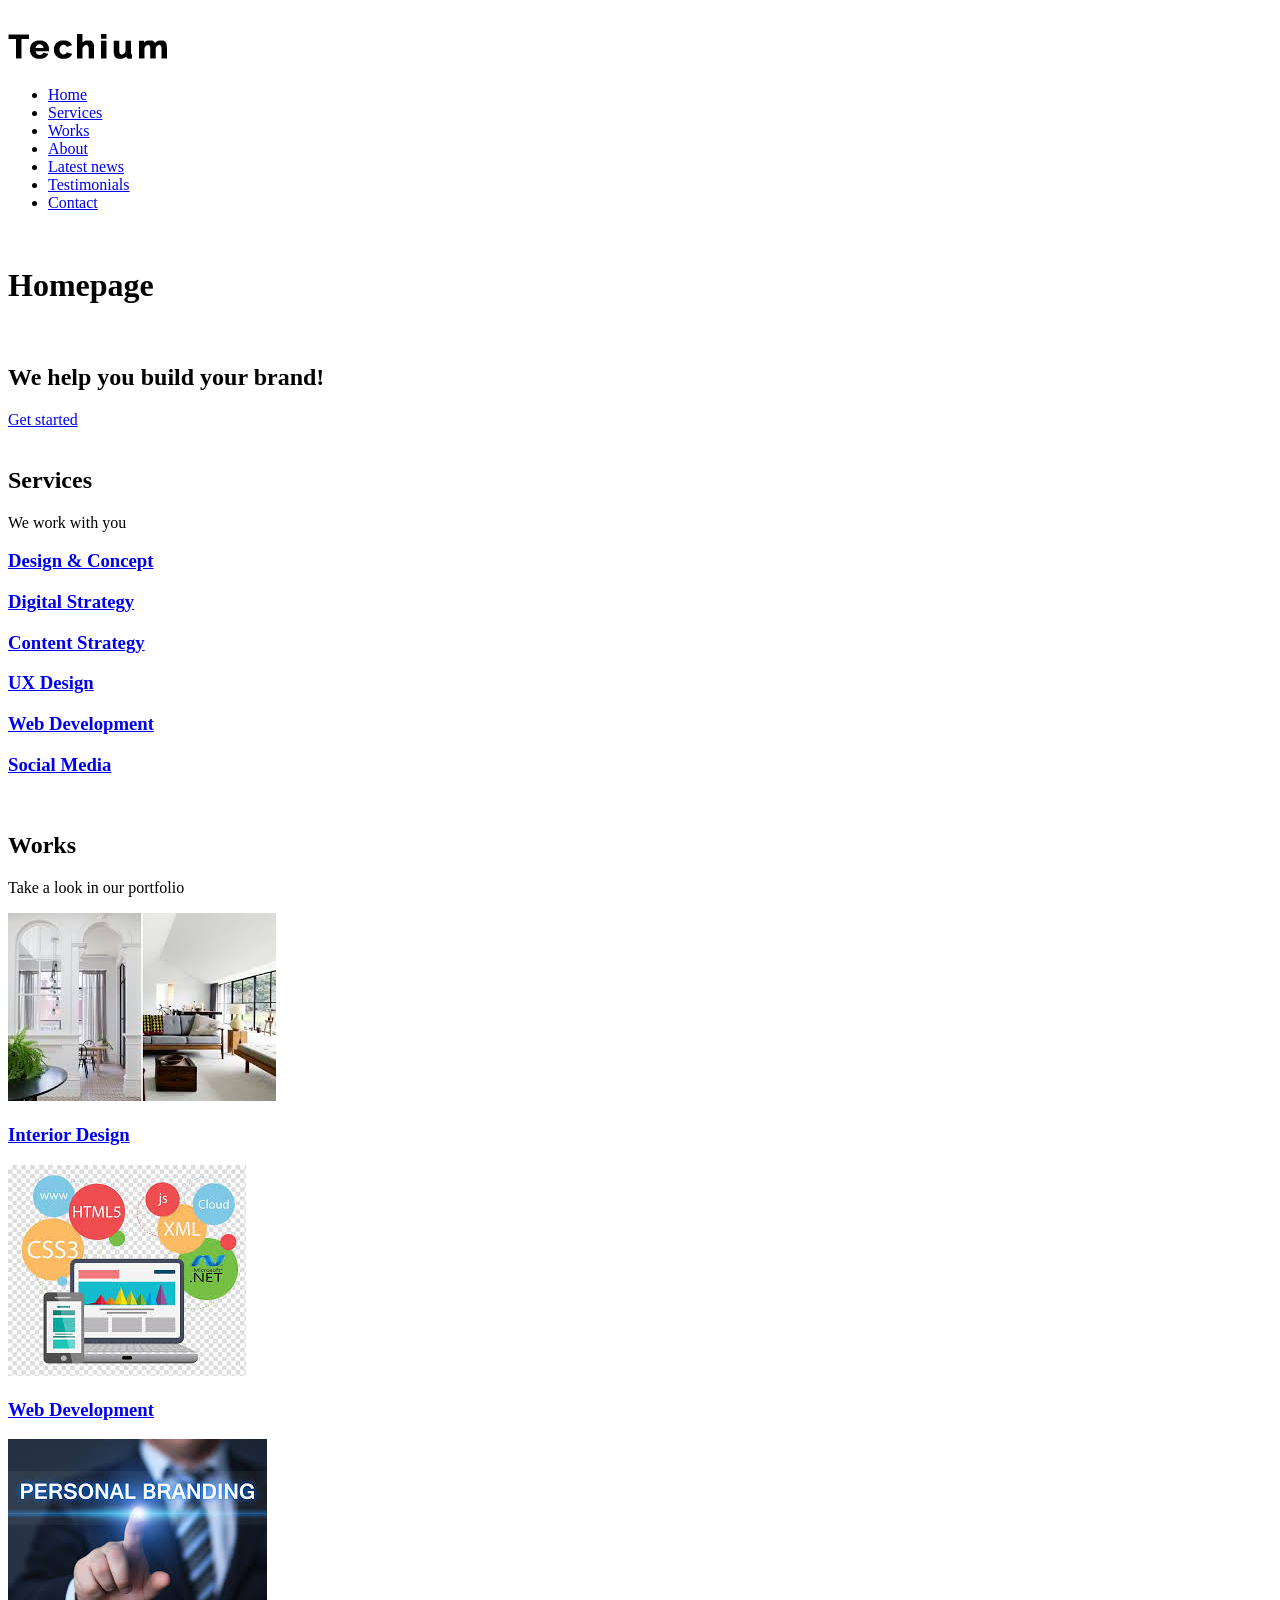
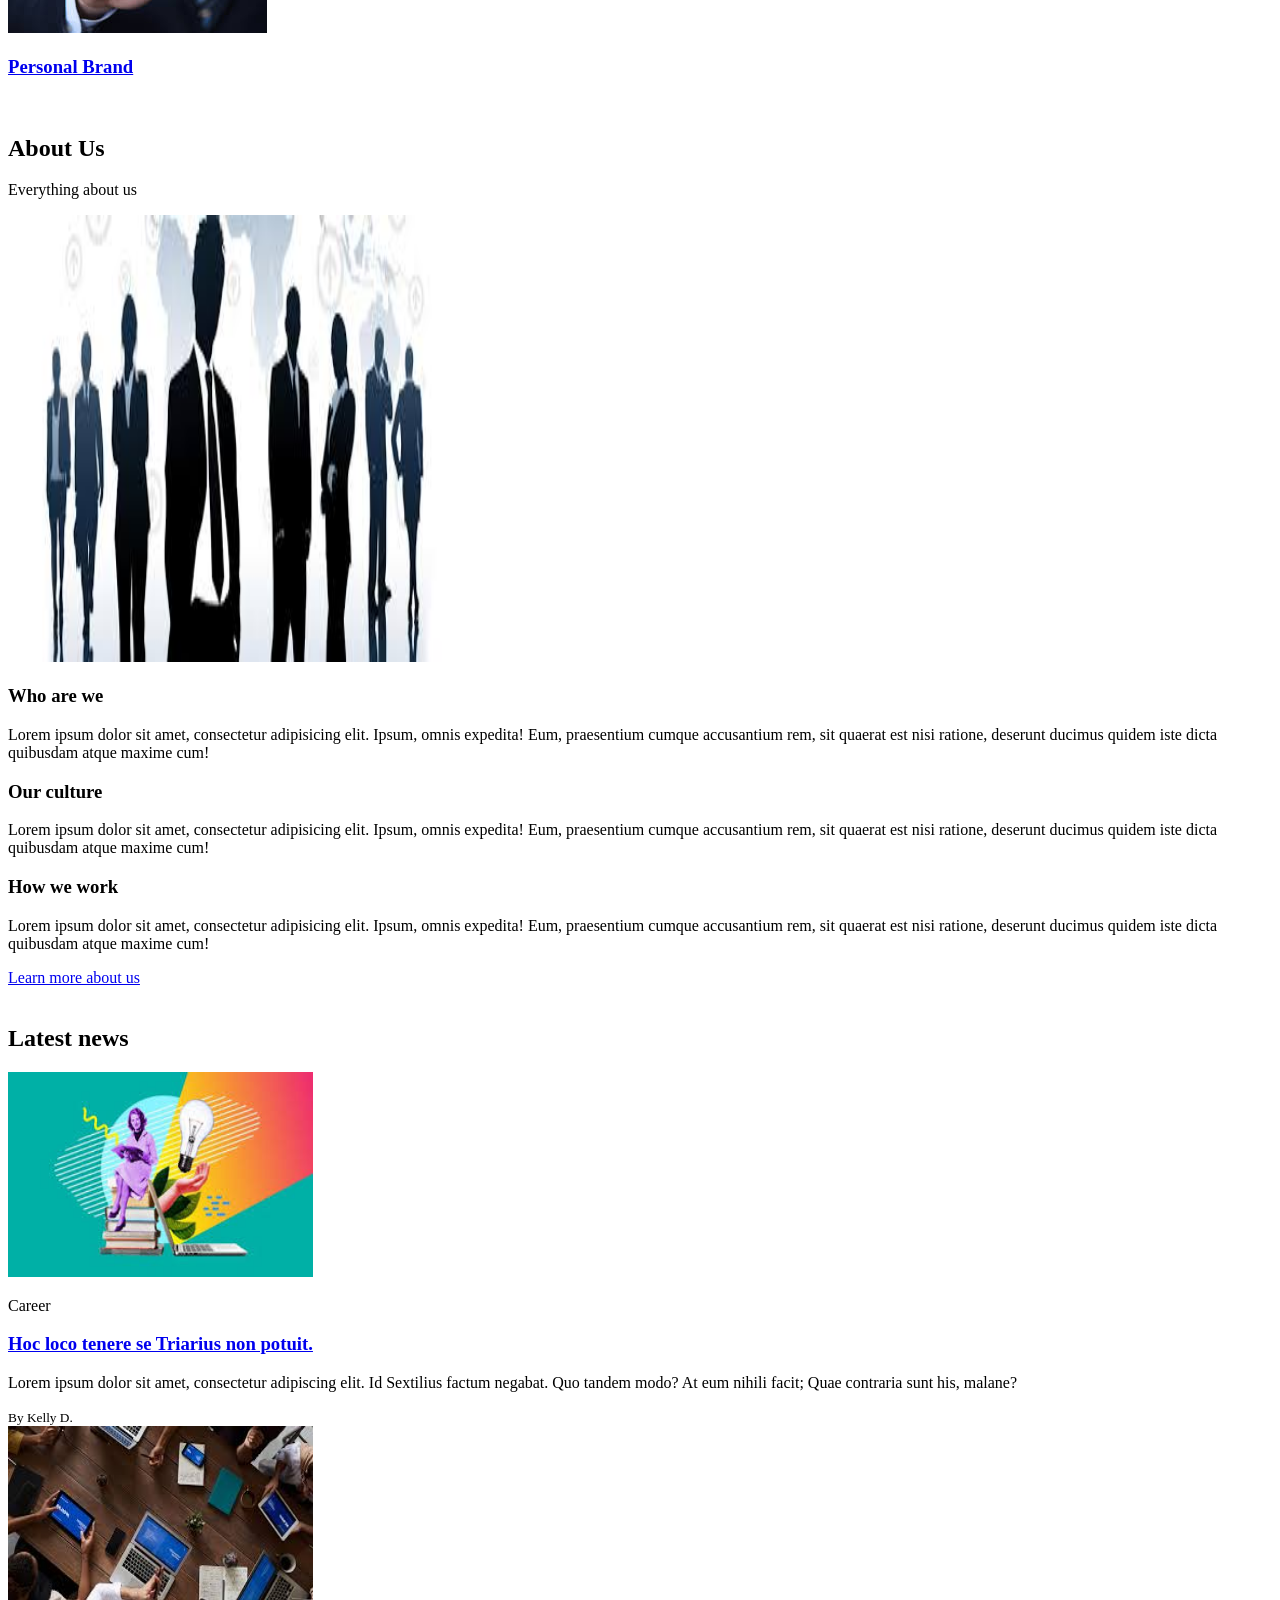
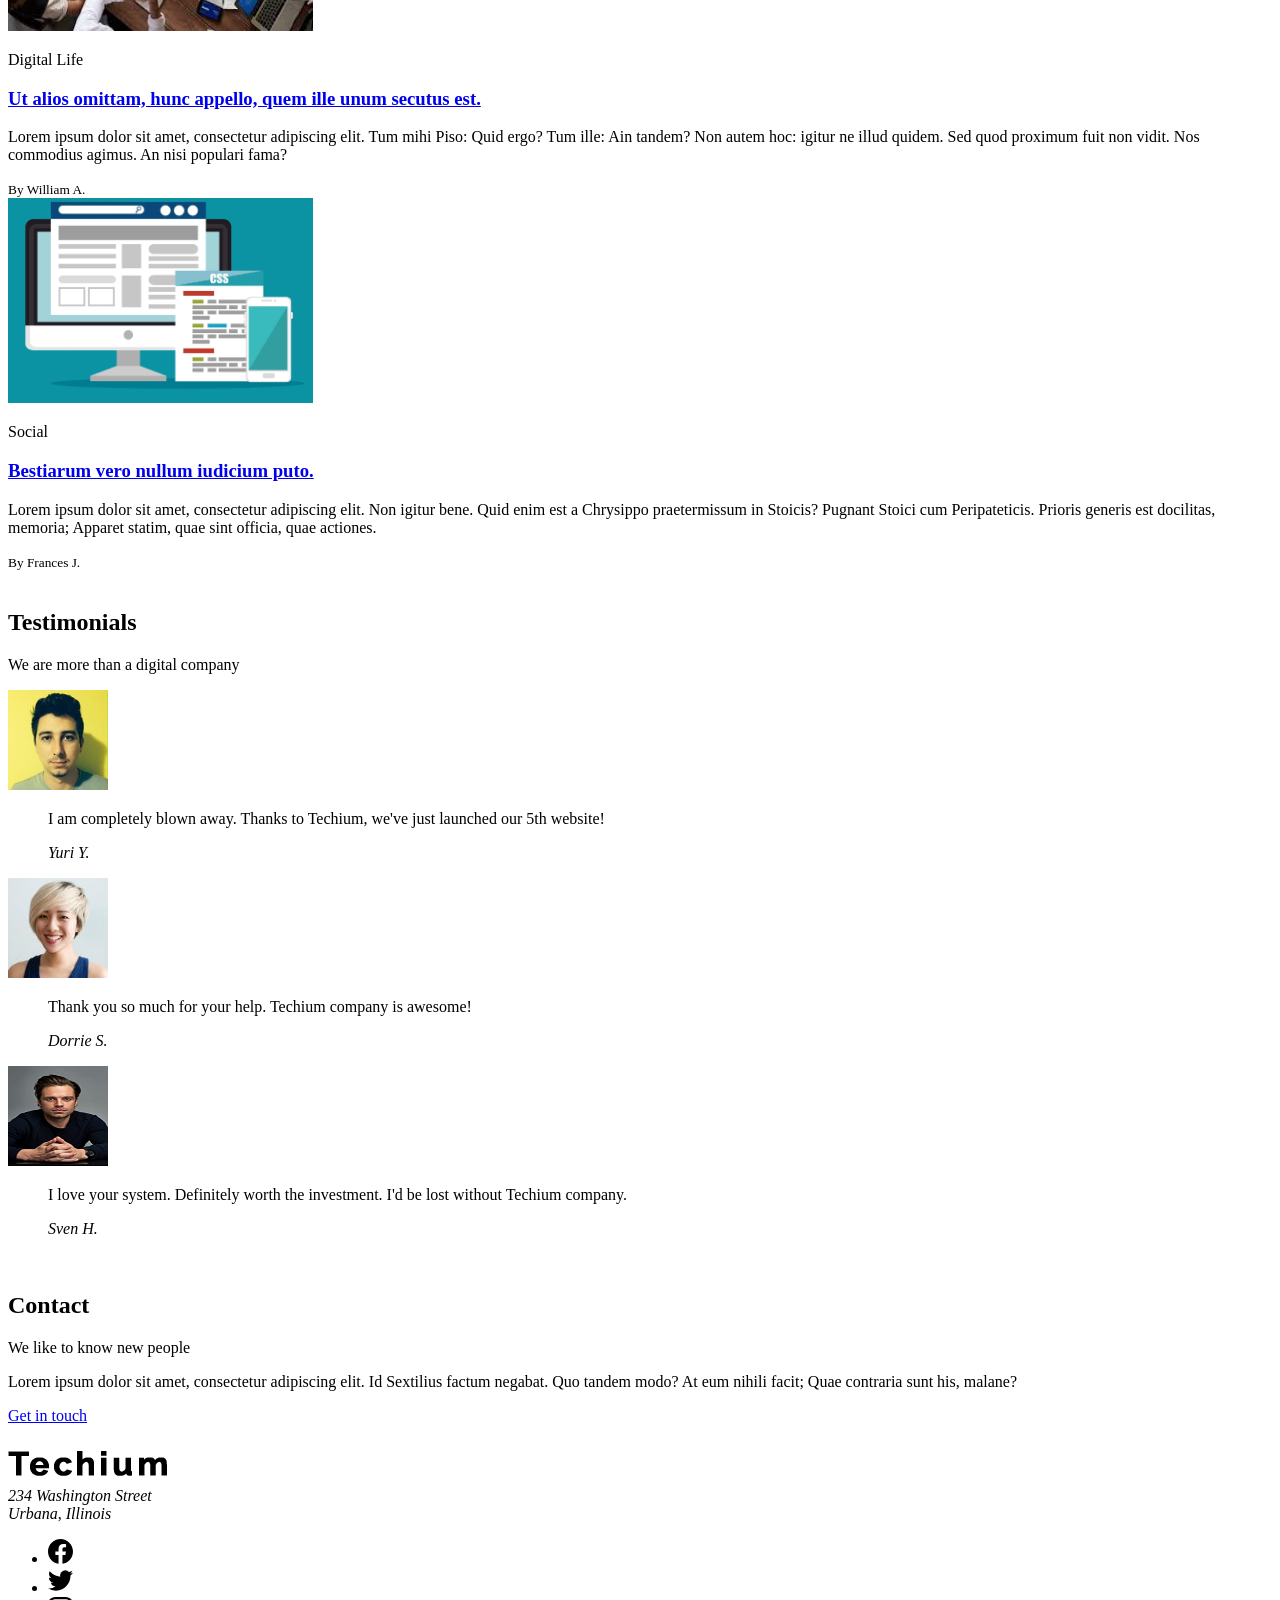
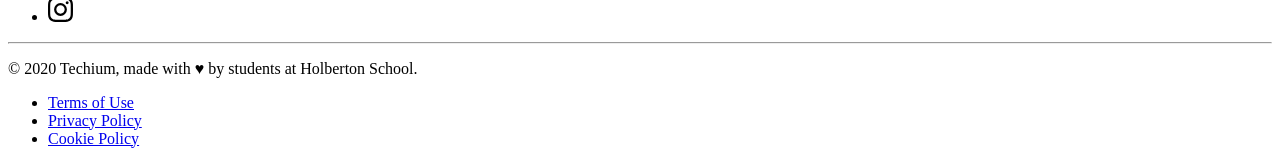
<file: 0x00-html_advanced/index.html>
<!DOCTYPE html>
<html lang="en" dir="ltr">
<head>
<meta charset="utf-8">
<meta name="viewport" content="width=device-width, initial-scale=1.0, viewport-fit=cover">
<title>Homepage - Techium</title>
<meta name="description" content="Techium is a digital agency">
<link rel="icon" type="image/x-icon" href="./favicon.ico">
<link rel="icon" type="image/png" href="./favicon.png">
</head>
<body>
<br>
<!-- Header -->
<header>
<div>
  <div>
    <a href="/"><img src="logo-black.png" alt="Techium logo" width="160" height="40"> </a>
  </div>
  <nav>
    <ul>
      <li><a href="/">Home</a></li>
      <li><a href="#services">Services</a></li>
      <li><a href="#works">Works</a></li>
      <li><a href="#about">About</a></li>
      <li><a href="#latest_news">Latest news</a></li>
      <li><a href="#testimonials">Testimonials</a></li>
      <li><a href="#contact">Contact</a></li>
    </ul>
  </nav>
</div>
</header>
<br>
<!-- Main -->
<main>
<h1>Homepage</h1>
<br>
<!-- Hero section -->
<section>
  <h2>We help you build your brand!</h2>
  <a href="#">Get started</a>
</section>
<br>
<!-- Services section -->
<section>
  <div>
    <header>
      <h2>Services</h2>
      <p>We work with you</p>
    </header>
    <div>
      <h3><a href="#">Design & Concept</a></h3>
      <h3><a href="#">Digital Strategy</a></h3>
      <h3><a href="#">Content Strategy</a></h3>
      <h3><a href="#">UX Design</a></h3>
      <h3><a href="#">Web Development</a></h3>
      <h3><a href="#">Social Media</a></h3>
    </div>
  </div>
</section>
<br>
<!-- Works section -->
<section>
  <div>
    <header>
      <h2>Works</h2>
      <p>Take a look in our portfolio</p>
    </header>
    <div>
      <article>
        <div>
          <img src="./images/pic-work-01.jpg" alt="">
        </div>
        <h3><a href="#">Interior Design</a></h3></article>
        <article>
          <div>
            <img src="./images/pic-work-02.jpg" alt="">
          </div>
          <h3><a href="#">Web Development</a></h3></article>
          <article>
            <div>
              <img src="./images/pic-work-03.jpg" alt="">
            </div>
            <h3><a href="#">Personal Brand</a></h3></article>
          </div>
        </div>
      </section>
      <br>
      <!-- About Us section -->
      <section>
        <div>
          <header>
            <h2>About Us</h2>
            <p>Everything about us</p>
          </header>
          <div>
            <img src="./images/pic-about-us.jpg" alt="" width="460" height="447">
            <h3>Who are we</h3>
            <p>Lorem ipsum dolor sit amet, consectetur adipisicing elit. Ipsum, omnis expedita! Eum, praesentium cumque accusantium rem, sit quaerat est nisi ratione, deserunt ducimus quidem iste dicta quibusdam atque maxime cum!</p>
            <h3>Our culture</h3>
            <p>Lorem ipsum dolor sit amet, consectetur adipisicing elit. Ipsum, omnis expedita! Eum, praesentium cumque accusantium rem, sit quaerat est nisi ratione, deserunt ducimus quidem iste dicta quibusdam atque maxime cum!</p>
            <h3>How we work</h3>
            <p>Lorem ipsum dolor sit amet, consectetur adipisicing elit. Ipsum, omnis expedita! Eum, praesentium cumque accusantium rem, sit quaerat est nisi ratione, deserunt ducimus quidem iste dicta quibusdam atque maxime cum!</p>
          </div>
          <a href="./about.html">Learn more about us</a>
        </div>
      </section>
      <br>
      <!-- Latest news section -->
      <section>
        <div>
          <header>
            <h2>Latest news</h2>
          </header>
          <div>
            <article>
              <div>
                <img src="./images/pic-blog-01.jpg" alt="" width="305" height="205">
              </div>
              <p>Career</p>
              <h3><a href="#">Hoc loco tenere se Triarius non potuit.</a></h3>
              <p>Lorem ipsum dolor sit amet, consectetur adipiscing elit. Id Sextilius factum negabat. Quo tandem modo? At eum nihili facit; Quae contraria sunt his, malane?</p>
              <small>By Kelly D.</small>
            </article>
            <article>
              <div>
                <img src="./images/pic-blog-02.jpg" alt="" width="305" height="205">
              </div>
              <p>Digital Life</p>
              <h3><a href="#">Ut alios omittam, hunc appello, quem ille unum secutus est.</a></h3>
              <p>Lorem ipsum dolor sit amet, consectetur adipiscing elit. Tum mihi Piso: Quid ergo? Tum ille: Ain tandem? Non autem hoc: igitur ne illud quidem. Sed quod proximum fuit non vidit. Nos commodius agimus. An nisi populari fama?</p>
              <small>By William A.</small>
            </article>
            <article>
              <div>
                <img src="./images/pic-blog-03.jpg" alt="" width="305" height="205">
              </div>
              <p>Social</p>
              <h3><a href="#">Bestiarum vero nullum iudicium puto.</a></h3>
              <p>Lorem ipsum dolor sit amet, consectetur adipiscing elit. Non igitur bene. Quid enim est a Chrysippo praetermissum in Stoicis? Pugnant Stoici cum Peripateticis. Prioris generis est docilitas, memoria; Apparet statim, quae sint officia, quae actiones.</p>
              <small>By Frances J.</small>
            </article>
          </div>
        </div>
      </section>
      <br>
      <!-- Testimonials section -->
      <section>
        <div>
          <header>
            <h2>Testimonials</h2>
            <p>We are more than a digital company</p>
          </header>
          <div>
            <article>
              <img src="./images/pic-person-01.jpg" alt="Yuri Y. avatar" width="100px" height="100px">
              <blockquote>
                <p>I am completely blown away. Thanks to Techium, we've just launched our 5th website!</p>
                <cite>Yuri Y.</cite>
              </blockquote>
            </article>
            <article>
              <img src="./images/pic-person-02.jpg" alt="Dorrie S. avatar" width="100px" height="100px">
              <blockquote>
                <p>Thank you so much for your help. Techium company is awesome!</p>
                <cite>Dorrie S.</cite>
              </blockquote>
            </article>
            <article>
              <img src="./images/pic-person-03.jpg" alt="Sven H. avatar" width="100px" height="100px">
              <blockquote>
                <p>I love your system. Definitely worth the investment. I'd be lost without Techium company.</p>
                <cite>Sven H.</cite>
              </blockquote>
            </article>
          </div>
        </div>
      </section>
      <br>
      <!-- Contact section -->
      <section>
        <div>
          <header>
            <h2>Contact</h2>
            <p>We like to know new people</p>
          </header>
          <div>
            <p>Lorem ipsum dolor sit amet, consectetur adipiscing elit. Id Sextilius factum negabat. Quo tandem modo? At eum nihili facit; Quae contraria sunt his, malane?</p>
          </div>
          <a href="contact.html">Get in touch</a>
        </div>
      </section>
    </main>
  <br>
  <!--Footer-->
  <footer>
    <img src="logo-black.png" alt="Techium logo" width="160" height="40">
    <address>
      234 Washington Street <br>
      Urbana, Illinois
    </address>
    <div>
      <ul>
        <li><a href="https://www.facebook.com/HolbertonSchool/">
          <svg viewbox="0 0 24 24" xmlns="http://www.w3.org/2000/svg" width="25" height="25">
            <title>Facebook icon</title>
            <path d="M23.998 12c0-6.628-5.372-12-11.999-12C5.372 0 0 5.372 0 12c0 5.988 4.388 10.952 10.124 11.852v-8.384H7.078v-3.469h3.046V9.356c0-3.008 1.792-4.669 4.532-4.669 1.313 0 2.686.234 2.686.234v2.953H15.83c-1.49 0-1.955.925-1.955 1.874V12h3.328l-.532 3.469h-2.796v8.384c5.736-.9 10.124-5.864 10.124-11.853z"/>
          </svg>
        </a></li>
        <li><a href="https://twitter.com/holbertonschool">
          <svg viewbox="0 0 24 24" xmlns="http://www.w3.org/2000/svg" width="25" height="25">
            <title>Twitter icon</title>
            <path d="M23.954 4.569a10 10 0 0 1-2.825.775 4.958 4.958 0 0 0 2.163-2.723c-.951.555-2.005.959-3.127 1.184a4.92 4.92 0 0 0-8.384 4.482C7.691 8.094 4.066 6.13 1.64 3.161a4.822 4.822 0 0 0-.666 2.475c0 1.71.87 3.213 2.188 4.096a4.904 4.904 0 0 1-2.228-.616v.061a4.923 4.923 0 0 0 3.946 4.827 4.996 4.996 0 0 1-2.212.085 4.937 4.937 0 0 0 4.604 3.417 9.868 9.868 0 0 1-6.102 2.105c-.39 0-.779-.023-1.17-.067a13.995 13.995 0 0 0 7.557 2.209c9.054 0 13.999-7.496 13.999-13.986 0-.209 0-.42-.015-.63a9.936 9.936 0 0 0 2.46-2.548l-.047-.02z"/>
          </svg>
        </a></li>
        <li><a href="https://www.instagram.com/holbertonschool/">
          <svg viewbox="0 0 24 24" xmlns="http://www.w3.org/2000/svg" width="25" height="25">
            <title>Instagram icon</title>
            <path d="M12 0C8.74 0 8.333.015 7.053.072 5.775.132 4.905.333 4.14.63c-.789.306-1.459.717-2.126 1.384S.935 3.35.63 4.14C.333 4.905.131 5.775.072 7.053.012 8.333 0 8.74 0 12s.015 3.667.072 4.947c.06 1.277.261 2.148.558 2.913a5.885 5.885 0 0 0 1.384 2.126A5.868 5.868 0 0 0 4.14 23.37c.766.296 1.636.499 2.913.558C8.333 23.988 8.74 24 12 24s3.667-.015 4.947-.072c1.277-.06 2.148-.262 2.913-.558a5.898 5.898 0 0 0 2.126-1.384 5.86 5.86 0 0 0 1.384-2.126c.296-.765.499-1.636.558-2.913.06-1.28.072-1.687.072-4.947s-.015-3.667-.072-4.947c-.06-1.277-.262-2.149-.558-2.913a5.89 5.89 0 0 0-1.384-2.126A5.847 5.847 0 0 0 19.86.63c-.765-.297-1.636-.499-2.913-.558C15.667.012 15.26 0 12 0zm0 2.16c3.203 0 3.585.016 4.85.071 1.17.055 1.805.249 2.227.415.562.217.96.477 1.382.896.419.42.679.819.896 1.381.164.422.36 1.057.413 2.227.057 1.266.07 1.646.07 4.85s-.015 3.585-.074 4.85c-.061 1.17-.256 1.805-.421 2.227a3.81 3.81 0 0 1-.899 1.382 3.744 3.744 0 0 1-1.38.896c-.42.164-1.065.36-2.235.413-1.274.057-1.649.07-4.859.07-3.211 0-3.586-.015-4.859-.074-1.171-.061-1.816-.256-2.236-.421a3.716 3.716 0 0 1-1.379-.899 3.644 3.644 0 0 1-.9-1.38c-.165-.42-.359-1.065-.42-2.235-.045-1.26-.061-1.649-.061-4.844 0-3.196.016-3.586.061-4.861.061-1.17.255-1.814.42-2.234.21-.57.479-.96.9-1.381.419-.419.81-.689 1.379-.898.42-.166 1.051-.361 2.221-.421 1.275-.045 1.65-.06 4.859-.06l.045.03zm0 3.678a6.162 6.162 0 1 0 0 12.324 6.162 6.162 0 1 0 0-12.324zM12 16c-2.21 0-4-1.79-4-4s1.79-4 4-4 4 1.79 4 4-1.79 4-4 4zm7.846-10.405a1.441 1.441 0 0 1-2.88 0 1.44 1.44 0 0 1 2.88 0z"/>
          </svg>
        </a></li>
      </ul>
    </div>
    <hr>
    <p>© 2020 Techium, made with ♥ by students at Holberton School.</p>
    <div>
      <ul>
        <li> <a href="#">Terms of Use</a> </li>
        <li> <a href="#">Privacy Policy</a> </li>
        <li> <a href="#">Cookie Policy</a> </li>
      </ul>
    </div>
  </footer>
</body>
</html>
</file>
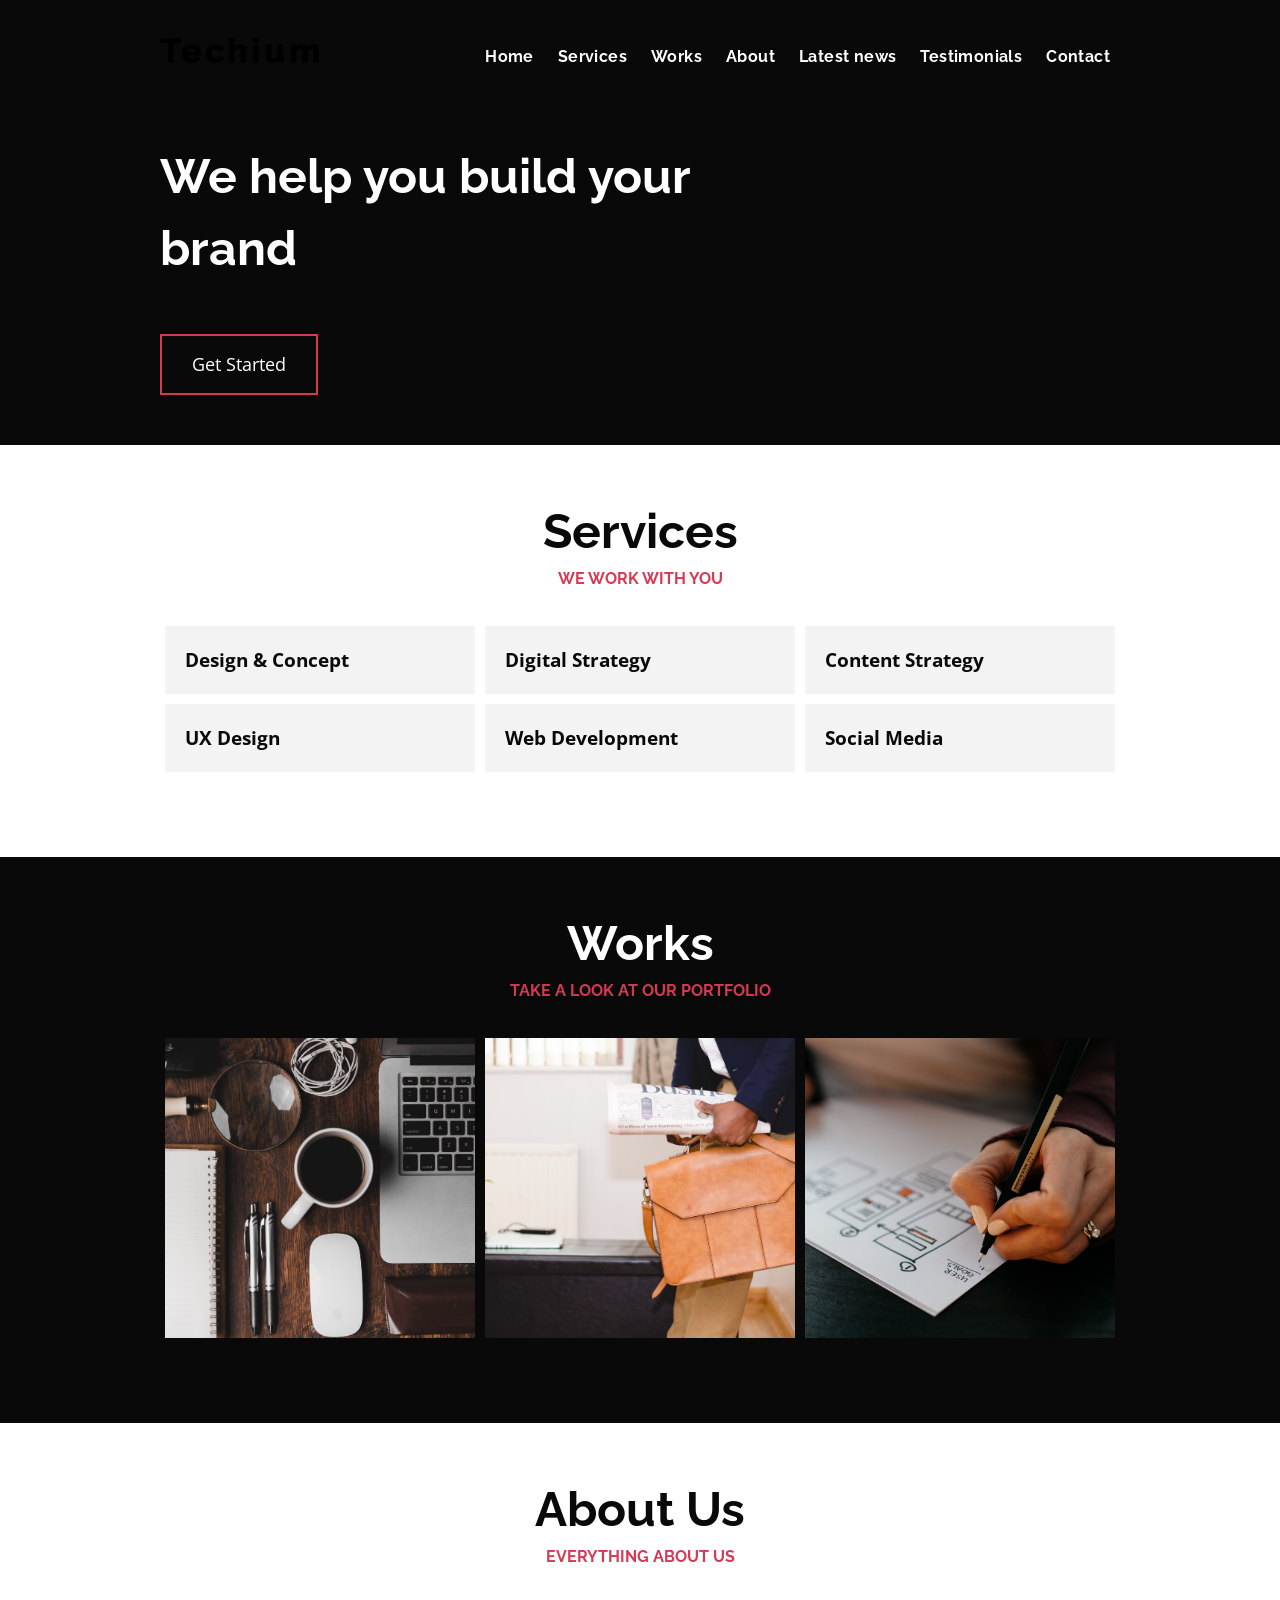
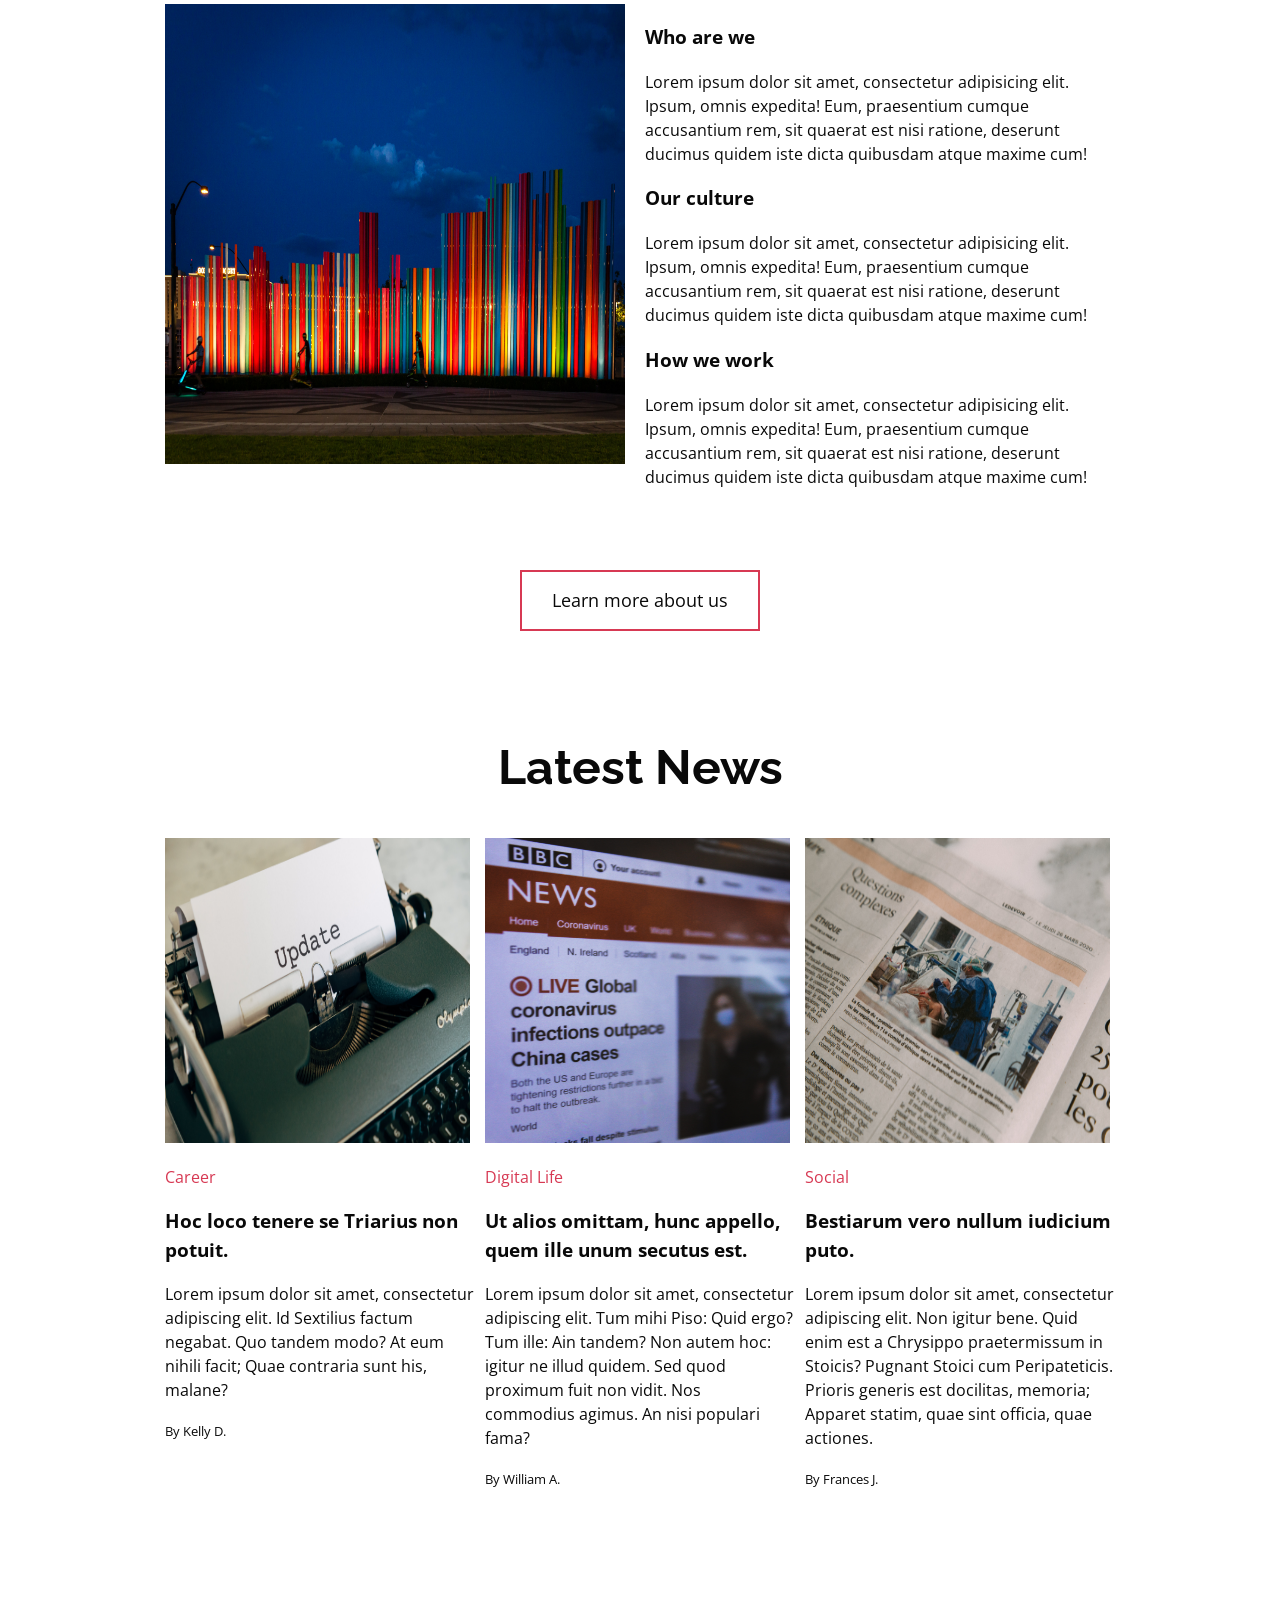
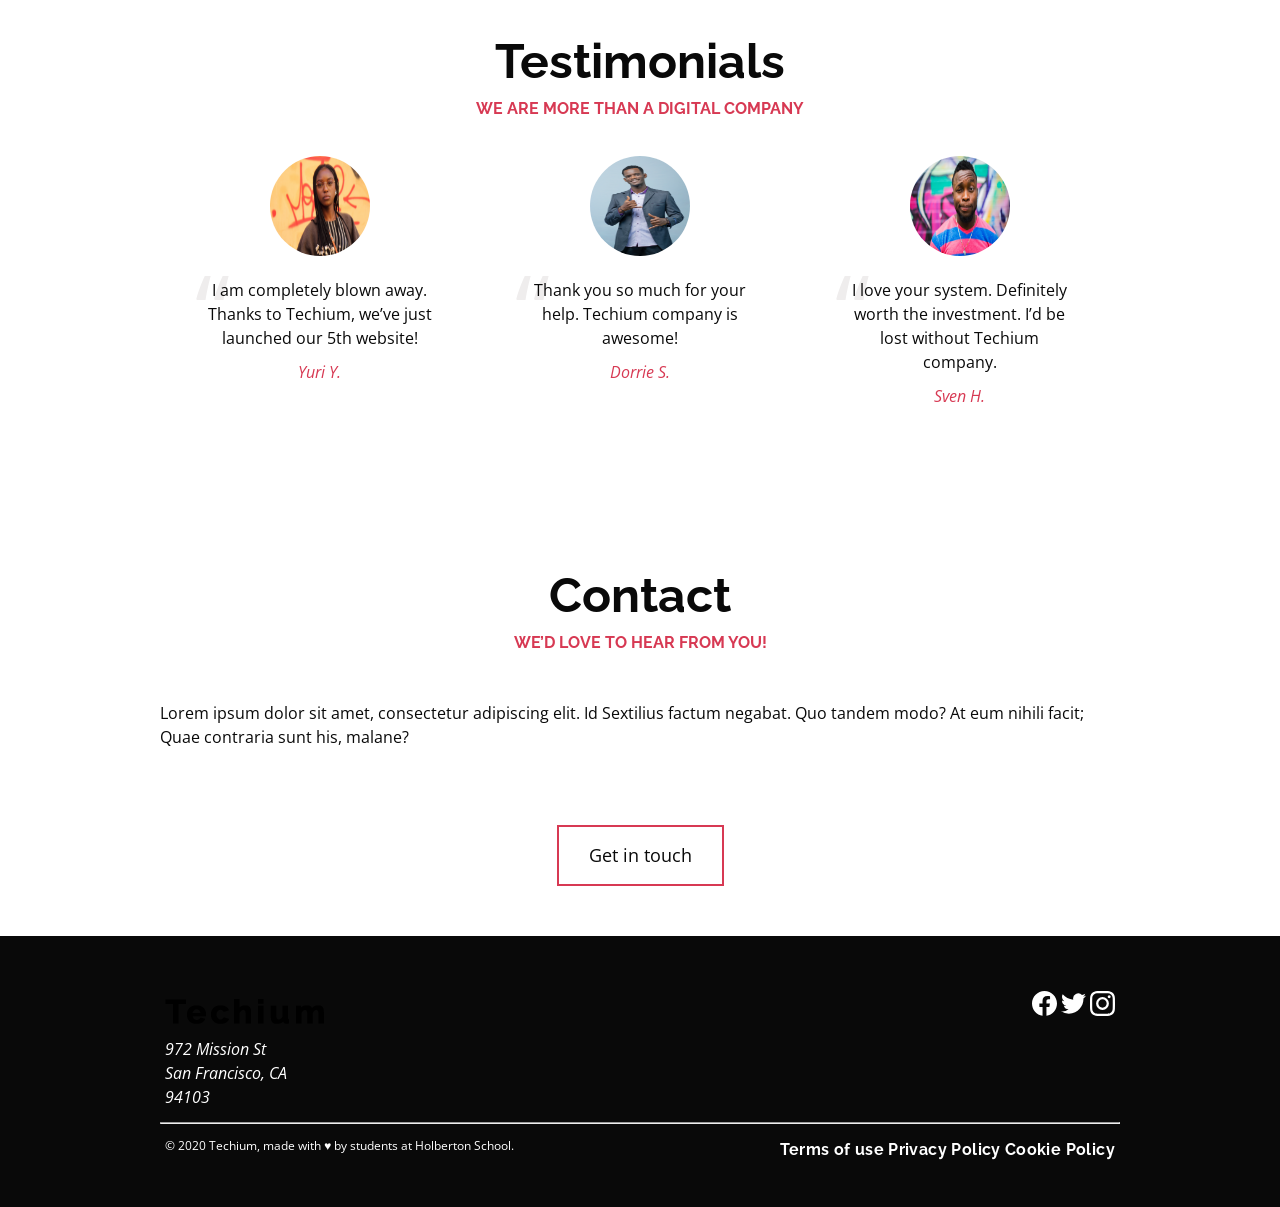
<file: 0x02-CSS_advanced/index.html>
<!DOCTYPE html>
<html lang="en" dir="ltr">
  <head>
    <meta charset="utf-8">
    <meta name="viewport" content="width=device-width, initial-scale=1, viewport-fit=cover">
    <title>Homepage - Techium</title>
    <meta name="description" content="Description of the page less than 150 characters">
    <link rel="icon" type="image/png" href="images/favicon.jpg">
    <link href="https://fonts.googleapis.com/css?family=Open+Sans:400,700|Raleway:700&display=swap" rel="stylesheet">
    <link rel='stylesheet' href='./styles/32-style.css'>
  </head>
  <body>
    <!– Header –>
    <header class="header" data-section-theme="dark">
      <div class="container">
        <div class="header-logo">
          <a href="#">
            <img src="images/logo-white.png" alt="Techium logo" width="160" height="40">
          </a>
        </div>
        <nav class="navbar-menu">
          <ul class="nav">
            <li class="nav-item">
              <a href="#" class="nav-link">Home</a>
            </li>
            <li class="nav-item">
              <a href="#services" class="nav-link">Services</a>
            </li>
            <li class="nav-item">
              <a href="#works" class="nav-link">Works</a>
            </li>
            <li class="nav-item">
              <a href="#about" class="nav-link">About</a>
            </li>
            <li class="nav-item">
              <a href="#latest_news" class="nav-link">Latest news</a>
            </li>
            <li class="nav-item">
              <a href="#testimonials" class="nav-link">Testimonials</a>
            </li>
            <li class="nav-item">
              <a href="#contact" class="nav-link">Contact</a>
            </li>
          </ul>
        </nav>
      </div>
    </header>
    <!– Main –>
    <main>
      <h1 class="visually-hidden">Homepage</h1>
      <!– Hero section –>
      <section class="section-hero" data-section-theme="dark">
        <div class="container">
          <div class="section-body">
            <section class="section-inner">
              <h2 class="section-title">We help you build your brand</h2>
              <a href="#" class="button">Get Started</a>
            </section>
          </div>
        </div>
      </section>
      <!– Services section –>
      <section id="services" class="section">
        <div class="container">
          <header class="section-header">
            <h2 class="section-title">Services</h2>
            <p class="section-tagline">We work with you</p>
          </header>
          <div class="section-body">
            <ul class="row">
              <li class="col-1-3">
                <div class="card-services">
                  <h3 class="card-title"><a href="#">Design & Concept</a></h3>
                </div>
              </li>
              <li class="col-1-3">
                <div class="card-services">
                  <h3 class="card-title"><a href="#">Digital Strategy</a></h3>
                </div>
              </li>
              <li class="col-1-3">
                <div class="card-services">
                  <h3 class="card-title"><a href="#">Content Strategy</a></h3>
                </div>
              </li>
            </ul>
            <ul class="row">
              <li class="col-1-3">
                <div class="card-services">
                  <h3 class="card-title"><a href="#">UX Design</a></h3>
                </div>
              </li>
              <li class="col-1-3">
                <div class="card-services">
                  <h3 class="card-title"><a href="#">Web Development</a></h3>
                </div>
              </li>
              <li class="col-1-3">
                <div class="card-services">
                  <h3 class="card-title"><a href="#">Social Media</a></h3>
                </div>
              </li>
            </ul>
          </div>
        </div>
      </section>
      <!– Works section –>
      <section id="works" class="section" data-section-theme="dark">
        <div class="container">
          <header class="section-header">
            <h2 class="section-title">Works</h2>
            <p class="section-tagline">Take a look at our portfolio</p>
          </header>
          <div class="section-body">
            <ul class="row">
              <li class="col-1-3">
                <article class="card-work">
                  <div class="card-outer">
                    <div class="card-image">
                      <img src="images/pic-work-01.jpg" alt="">
                    </div>
                    <div class="card-inner">
                      <h3 class="card-title"><a href="#">Interior Design</a></h3>
                    </div>
                  </div>
                </article>
              </li>
              <li class="col-1-3">
                <article class="card-work">
                  <div class="card-outer">
                    <div class="card-image">
                      <img src="images/pic-work-02.jpg" alt="">
                    </div>
                    <div class="card-inner">
                      <h3 class="card-title"><a href="#">Web Development</a></h3>
                    </div>
                  </div>
                </article>
              </li>
              <li class="col-1-3">
                <article class="card-work">
                  <div class="card-outer">
                    <div class="card-image">
                      <img src="images/pic-work-03.jpg" alt="">
                    </div>
                    <div class="card-inner">
                      <h3 class="card-title"><a href="#">Personal Development</a></h3>
                    </div>
                  </div>
                </article>
              </li>
            </ul>
          </div>
        </div>
      </section>
      <!– About Us section –>
      <section id="about" class="section">
        <div class="container">
          <header class="section-header">
            <h2 class="section-title">About Us</h2>
            <p class="section-tagline">Everything about us</p>
          </header>
          <div class="section-body">
            <div class="row">
              <div class="col-1-2">
                <img src="images/pic-about-01.jpg" alt="" width="460" height="460">
              </div>
              <div class="col-1-2">
                <h3>Who are we</h3>
                <p>Lorem ipsum dolor sit amet, consectetur adipisicing elit. Ipsum, omnis expedita! Eum, praesentium cumque accusantium rem, sit quaerat est nisi ratione, deserunt ducimus quidem iste dicta quibusdam atque maxime cum!</p>
                <h3>Our culture</h3>
                <p>Lorem ipsum dolor sit amet, consectetur adipisicing elit. Ipsum, omnis expedita! Eum, praesentium cumque accusantium rem, sit quaerat est nisi ratione, deserunt ducimus quidem iste dicta quibusdam atque maxime cum!</p>
                <h3>How we work</h3>
                <p>Lorem ipsum dolor sit amet, consectetur adipisicing elit. Ipsum, omnis expedita! Eum, praesentium cumque accusantium rem, sit quaerat est nisi ratione, deserunt ducimus quidem iste dicta quibusdam atque maxime cum!</p>
              </div>
            </div>
          </div>
          <div class="section-footer">
            <a href="#" class="button">Learn more about us</a>
          </div>
        </div>
      </section>
      <!– Latest news section –>
      <section id="latest_news" class="section">
        <div class="container">
          <header class="section-header">
            <h2 class="section-title">Latest News</h2>
          </header>
          <div class="section-body">
            <ul class="row">
              <li class="col-1-3">
                <article class="card-blog">
                  <div>
                    <img src="images/pic-article-01.jpg" alt="" width="305" height="305">
                  </div>
                  <p class="card-category">Career</p>
                  <h3><a href="#">Hoc loco tenere se Triarius non potuit.</a></h3>
                  <p>Lorem ipsum dolor sit amet, consectetur adipiscing elit. Id Sextilius factum negabat. Quo tandem modo? At eum nihili facit; Quae contraria sunt his, malane?</p>
                  <small>By Kelly D.</small>
                </article>
              </li>
              <li class="col-1-3">
                <article class="card-blog">
                  <div>
                    <img src="images/pic-article-02.jpg" alt="" width="305" height="305">
                  </div>
                  <p class="card-category">Digital Life</p>
                  <h3><a href="#">Ut alios omittam, hunc appello, quem ille unum secutus est.</a></h3>
                  <p>Lorem ipsum dolor sit amet, consectetur adipiscing elit. Tum mihi Piso: Quid ergo? Tum ille: Ain tandem? Non autem hoc: igitur ne illud quidem. Sed quod proximum fuit non vidit. Nos commodius agimus. An nisi populari fama?</p>
                  <small>By William A.</small>
                </article>
              </li>
              <li class="col-1-3">
                <article class="card-blog">
                  <div>
                    <img src="images/pic-article-03.jpg" alt="" width="305" height="305">
                  </div>
                  <p class="card-category">Social</p>
                  <h3><a href="#">Bestiarum vero nullum iudicium puto.</a></h3>
                  <p>Lorem ipsum dolor sit amet, consectetur adipiscing elit. Non igitur bene. Quid enim est a Chrysippo praetermissum in Stoicis? Pugnant Stoici cum Peripateticis. Prioris generis est docilitas, memoria; Apparet statim, quae sint officia, quae actiones.</p>
                  <small>By Frances J.</small>
                </article>
              </li>
            </ul>
          </div>
        </div>
      </section>
      <!– Testimonials section –>
      <section id="testimonials" class="section">
        <div class="container">
          <header class="section-header">
            <h2 class="section-title">Testimonials</h2>
            <p class="section-tagline">We are more than a digital company</p>
          </header>
          <div class="section-body">
            <ul class="row">
              <li class="col-1-3">
                <article class="card-testimonial">
                  <img src="images/pic-person-01.jpg" alt="Yuri Y. avatar" width="100" height="100" class="card-avatar">
                  <blockquote class="card-quote">
                    <p>I am completely blown away. Thanks to Techium, we’ve just launched our 5th website!
                      <cite>Yuri Y.</cite>
                    </p>
                  </blockquote>
                </article>
              </li>
              <li class="col-1-3">
                <article class="card-testimonial">
                  <img src="images/pic-person-02.jpg" alt="Dorrie S. avatar" width="100" height="100" class="card-avatar">
                  <blockquote class="card-quote">
                    <p>Thank you so much for your help. Techium company is awesome!
                      <cite>Dorrie S.</cite>
                    </p>
                  </blockquote>
                </article>
              </li>
              <li class="col-1-3">
                <article class="card-testimonial">
                  <img src="images/pic-person-03.jpg" alt="Sven H. avatar" width="100" height="100" class="card-avatar">
                  <blockquote class="card-quote">
                    <p>I love your system. Definitely worth the investment. I’d be lost without Techium company.
                      <cite>Sven H.</cite>
                    </p>
                  </blockquote>
                </article>
              </li>
            </ul>
          </div>
        </div>
      </section>
      <!– Contact section –>
      <section id="contact" class="section">
        <div class="container">
          <header class="section-header">
            <h2 class="section-title">Contact</h2>
            <p class="section-tagline">We’d love to hear from you!</p>
          </header>
          <div class="section-body">
            <p>Lorem ipsum dolor sit amet, consectetur adipiscing elit. Id Sextilius factum negabat. Quo tandem modo? At eum nihili facit; Quae contraria sunt his, malane?</p>
          </div>
          <div class="section-footer">
            <a href="#" class="button">Get in touch</a>
          </div>
        </div>
      </section>
            </main>
    <!– Footer –>
    <footer class="footer" data-section-theme="dark">
      <div  class="container">
        <div class="row">
          <div class="col-1-2">
            <img src="images/logo-white.png" alt="Techium logo" width="160" height="40">
            <address class="footer-address">
              972 Mission St<br>
              San Francisco, CA<br>
              94103
            </address>
          </div>
          <div class="col-1-2">
            <ul class="social nav">
              <li class="social-item nav-item">
                <a href="https://www.facebook.com/HolbertonSchool/" class="social-link">
                  <svg viewbox="0 0 24 24" xmlns="http://www.w3.org/2000/svg" width="25" height="25">
                    <title>
                      Facebook icon
                    </title>
                    <path d="M23.998 12c0-6.628-5.372-12-11.999-12C5.372 0 0 5.372 0 12c0 5.988 4.388 10.952 10.124 11.852v-8.384H7.078v-3.469h3.046V9.356c0-3.008 1.792-4.669 4.532-4.669 1.313 0 2.686.234 2.686.234v2.953H15.83c-1.49 0-1.955.925-1.955 1.874V12h3.328l-.532 3.469h-2.796v8.384c5.736-.9 10.124-5.864 10.124-11.853z"/>
                  </svg>
                </a>
              </li>
              <li class="social-item nav-item">
                <a href="https://twitter.com/holbertonschool" class="social-link">
                  <svg viewbox="0 0 24 24" xmlns="http://www.w3.org/2000/svg" width="25" height="25">
                    <title>
                      Twitter icon
                    </title>
                    <path d="M23.954 4.569a10 10 0 0 1-2.825.775 4.958 4.958 0 0 0 2.163-2.723c-.951.555-2.005.959-3.127 1.184a4.92 4.92 0 0 0-8.384 4.482C7.691 8.094 4.066 6.13 1.64 3.161a4.822 4.822 0 0 0-.666 2.475c0 1.71.87 3.213 2.188 4.096a4.904 4.904 0 0 1-2.228-.616v.061a4.923 4.923 0 0 0 3.946 4.827 4.996 4.996 0 0 1-2.212.085 4.937 4.937 0 0 0 4.604 3.417 9.868 9.868 0 0 1-6.102 2.105c-.39 0-.779-.023-1.17-.067a13.995 13.995 0 0 0 7.557 2.209c9.054 0 13.999-7.496 13.999-13.986 0-.209 0-.42-.015-.63a9.936 9.936 0 0 0 2.46-2.548l-.047-.02z"/>
                  </svg>
                </a>
              </li>
              <li class="social-item nav-item">
                <a href="https://www.instagram.com/holbertonschool/" class="social-link">
                  <svg viewbox="0 0 24 24" xmlns="http://www.w3.org/2000/svg" width="25" height="25">
                    <title>
                      Instagram icon
                    </title>
                    <path d="M12 0C8.74 0 8.333.015 7.053.072 5.775.132 4.905.333 4.14.63c-.789.306-1.459.717-2.126 1.384S.935 3.35.63 4.14C.333 4.905.131 5.775.072 7.053.012 8.333 0 8.74 0 12s.015 3.667.072 4.947c.06 1.277.261 2.148.558 2.913a5.885 5.885 0 0 0 1.384 2.126A5.868 5.868 0 0 0 4.14 23.37c.766.296 1.636.499 2.913.558C8.333 23.988 8.74 24 12 24s3.667-.015 4.947-.072c1.277-.06 2.148-.262 2.913-.558a5.898 5.898 0 0 0 2.126-1.384 5.86 5.86 0 0 0 1.384-2.126c.296-.765.499-1.636.558-2.913.06-1.28.072-1.687.072-4.947s-.015-3.667-.072-4.947c-.06-1.277-.262-2.149-.558-2.913a5.89 5.89 0 0 0-1.384-2.126A5.847 5.847 0 0 0 19.86.63c-.765-.297-1.636-.499-2.913-.558C15.667.012 15.26 0 12 0zm0 2.16c3.203 0 3.585.016 4.85.071 1.17.055 1.805.249 2.227.415.562.217.96.477 1.382.896.419.42.679.819.896 1.381.164.422.36 1.057.413 2.227.057 1.266.07 1.646.07 4.85s-.015 3.585-.074 4.85c-.061 1.17-.256 1.805-.421 2.227a3.81 3.81 0 0 1-.899 1.382 3.744 3.744 0 0 1-1.38.896c-.42.164-1.065.36-2.235.413-1.274.057-1.649.07-4.859.07-3.211 0-3.586-.015-4.859-.074-1.171-.061-1.816-.256-2.236-.421a3.716 3.716 0 0 1-1.379-.899 3.644 3.644 0 0 1-.9-1.38c-.165-.42-.359-1.065-.42-2.235-.045-1.26-.061-1.649-.061-4.844 0-3.196.016-3.586.061-4.861.061-1.17.255-1.814.42-2.234.21-.57.479-.96.9-1.381.419-.419.81-.689 1.379-.898.42-.166 1.051-.361 2.221-.421 1.275-.045 1.65-.06 4.859-.06l.045.03zm0 3.678a6.162 6.162 0 1 0 0 12.324 6.162 6.162 0 1 0 0-12.324zM12 16c-2.21 0-4-1.79-4-4s1.79-4 4-4 4 1.79 4 4-1.79 4-4 4zm7.846-10.405a1.441 1.441 0 0 1-2.88 0 1.44 1.44 0 0 1 2.88 0z"/>
                  </svg>
                </a>
              </li>
            </ul>
          </div>
        </div>
        <hr>
        <div class="row">
          <div class="col-1-2">
            <p class="footer-copyright">© 2020 Techium, made with ♥ by students at Holberton School.</p>
          </div>
          <div class="col-1-2">
            <ul class="footer-nav nav">
              <li class="footer-nav-item nav-item">
                <a href="#" class="footer-nav-link">Terms of use</a>
              </li>
              <li class="footer-nav-item nav-item">
                <a href="#" class="footer-nav-link">Privacy Policy</a>
              </li>
              <li class="footer-nav-item nav-item">
                <a href="#" class="footer-nav-link">Cookie Policy</a>
              </li>
            </ul>
          </div>
        </div>
      </div>
    </footer>
  </body>
</html>
</file>
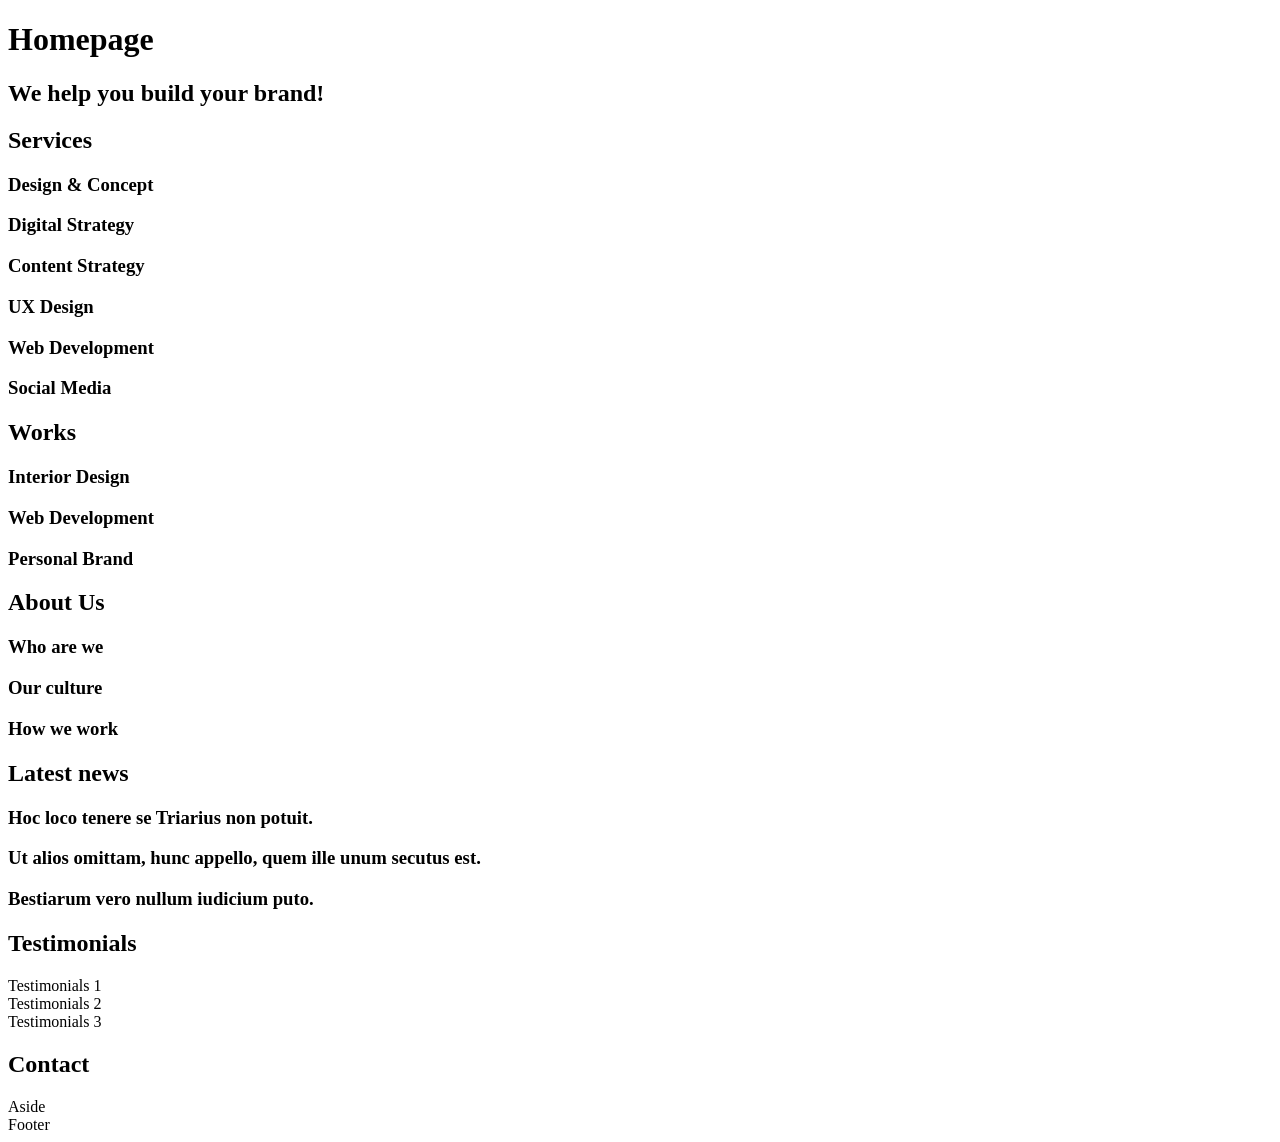
<file: 0x00-html_advanced/10-index.html>
<!DOCTYPE html>
<html lang="en">
    <head name="description" content="Techium is a digital agency">
        <meta charset="utf-8">
        <meta name="viewport" content="width=device-width, initial-scale=1.0" viewport-fit="cover" >
        <title>Article - Techium</title>
        <link rel="icon" type="image/x-icon" href="./favicon.ico">
        <link rel="icon" type="image/png" href="./favicon.png" >
    </head >
        <body>
            <header>
                <nav>
                    
                </nav>
            </header>
            <main>
                <h1>
                    Homepage
                </h1>
                <section>
                    <h2>We help you build your brand!</h2>
                </section>
                <section>
                    <h2>Services</h2>
                    <h3>Design & Concept</h3>
                    <h3>Digital Strategy</h3>
                    <h3>Content Strategy</h3>
                    <h3>UX Design</h3>
                    <h3>Web Development</h3>
                    <h3>Social Media</h3>
                </section>
                <section>
                    <h2>Works</h2>
                    <article>
                        <h3>Interior Design</h3>
                    </article>
                    <article> 
                        <h3>Web Development</h3>
                    </article>
                    <article>
                        <h3>Personal Brand</h3>
                    </article>
                </section>
                <section>
                    <h2>About Us</h2>
                    <h3>Who are we</h3>
                    <h3>Our culture</h3>
                    <h3>How we work</h3>
                </section>
                <section>
                    <h2>Latest news</h2>
                    <article>
                        <h3>Hoc loco tenere se Triarius non potuit.</h3>
                    </article>
                    <article>
                        <h3>Ut alios omittam, hunc appello, quem ille unum secutus est.</h3>
                    </article>
                    <article>
                        <h3>Bestiarum vero nullum iudicium puto.</h3>
                    </article>
                </section>
                <section>
                    <h2>Testimonials</h2>
                    <article>Testimonials 1</article>
                    <article>Testimonials 2</article>
                    <article>Testimonials 3</article>
                </section>
                <section>
                    <h2>Contact</h2>
                </section>
                <aside>
                    Aside
                </aside>
            </main>
            <footer>
                Footer
            </footer>
            
        </body>
</html>
</file>
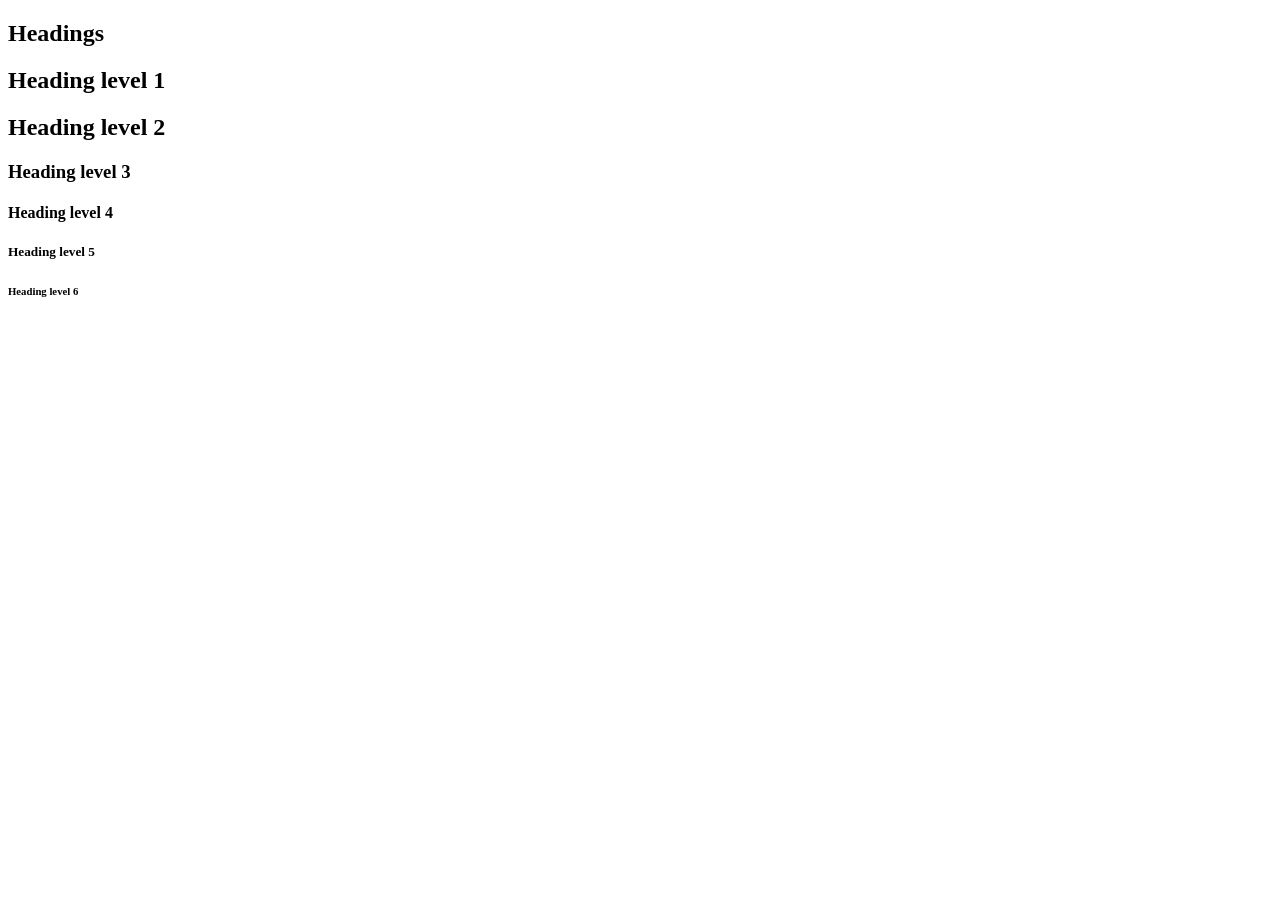
<file: 0x00-html_advanced/11-styleguide.html>
<!DOCTYPE html>
<html lang="en" dir="ltr">
<head>
<meta charset="utf-8">
<meta name="viewport" content="width=device-width, initial-scale=1.0, viewport-fit=cover">
<title>Styleguide - Techium</title>
<meta name="description" content="Techium is a digital agency">
<link rel="icon" type="image/x-icon" href="./favicon.ico">
<link rel="icon" type="image/png" href="./favicon.png">
</head>
<body>
<header>
</header>
<main>
  <section>
    <header>
      <h2>Headings</h2>
    </header>
    <h1>Heading level 1</h1>
    <h2>Heading level 2</h2>
    <h3>Heading level 3</h3>
    <h4>Heading level 4</h4>
    <h5>Heading level 5</h5>
    <h6>Heading level 6</h6>
  </section>
</main>
<footer></footer>
</body>
</html>
</file>
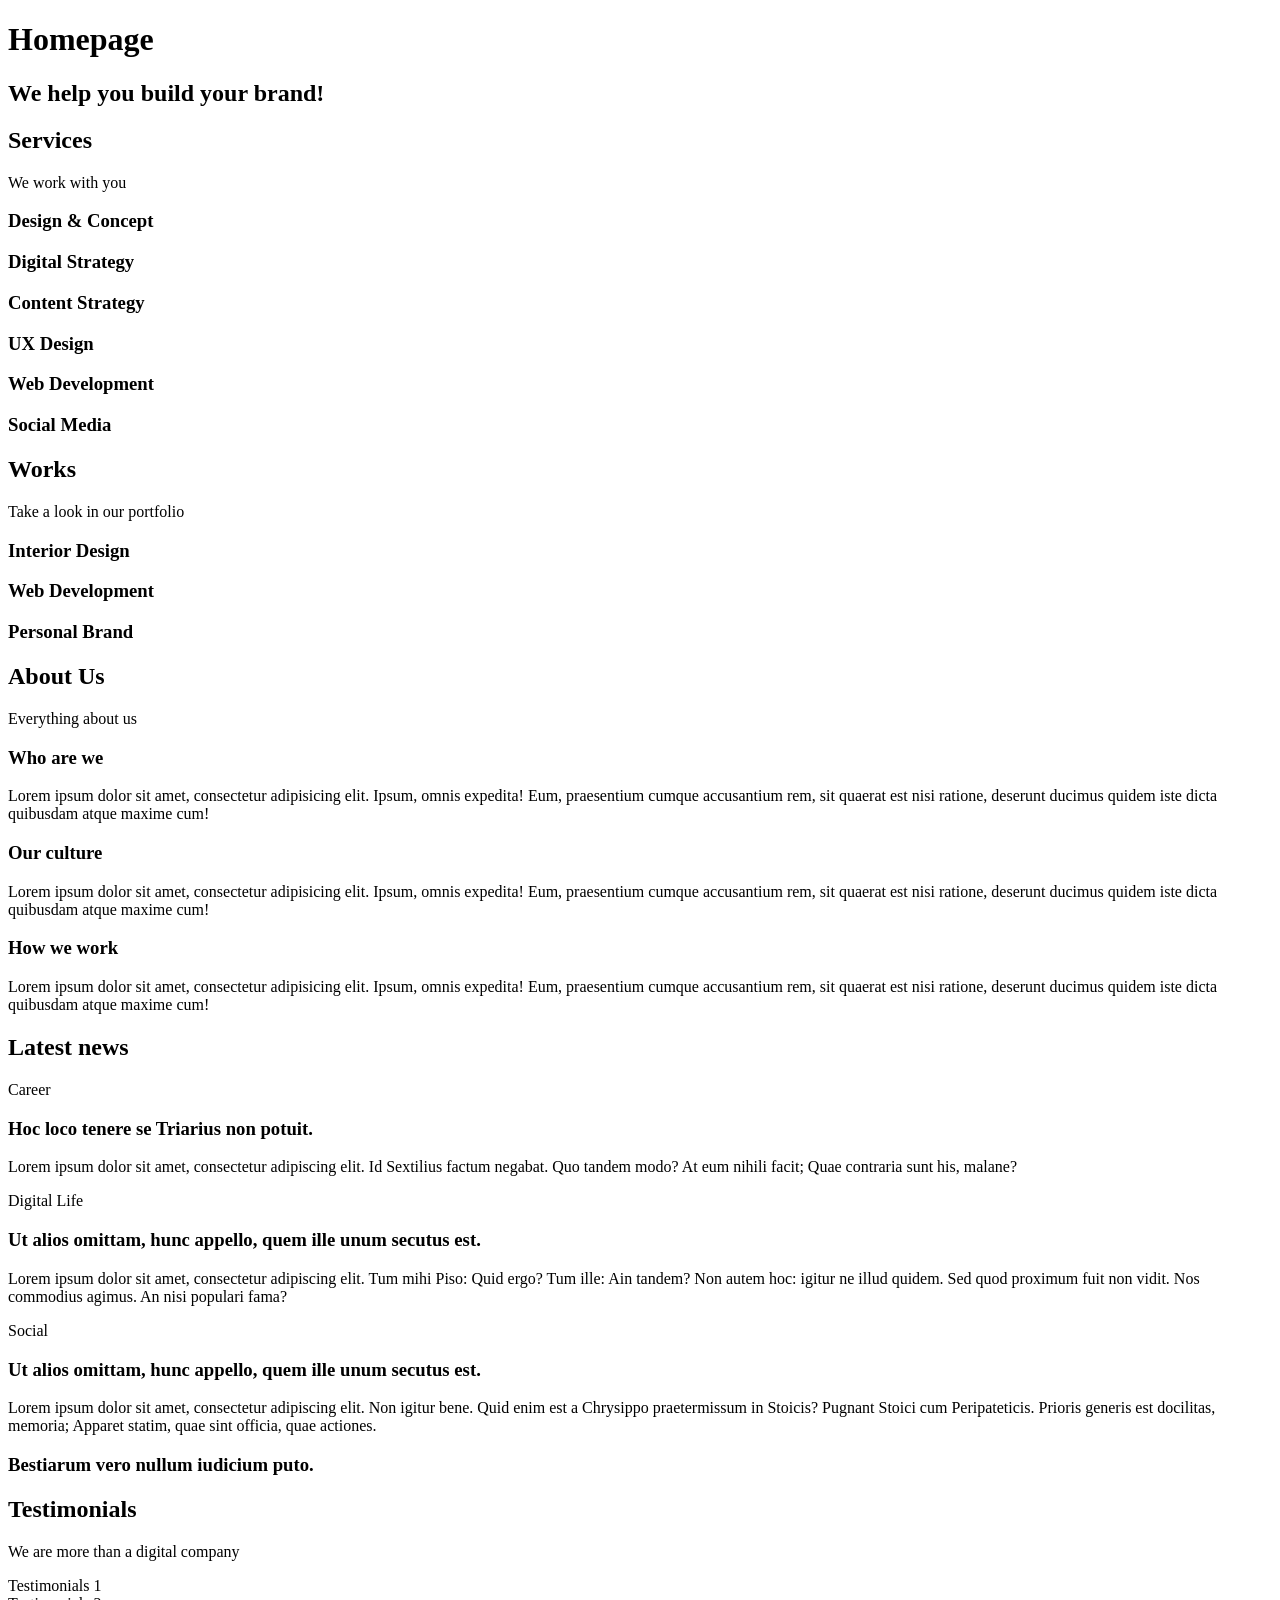
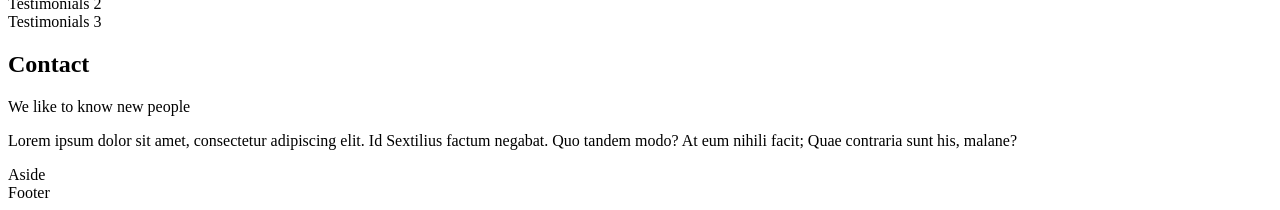
<file: 0x00-html_advanced/12-index.html>
<!DOCTYPE html>
<html lang="en">
    <head name="description" content="Techium is a digital agency">
        <meta charset="utf-8">
        <meta name="viewport" content="width=device-width, initial-scale=1.0" viewport-fit="cover" >
        <title>Article - Techium</title>
        <link rel="icon" type="image/x-icon" href="./favicon.ico">
        <link rel="icon" type="image/png" href="./favicon.png" >
    </head >
        <body>
            <header>
                <nav>
                </nav>
            </header>
            <main>
                <h1>
                    Homepage
                </h1>
                <section>
                    <h2>We help you build your brand!</h2>
                </section>
                <section>
                    <h2>Services</h2>
                    <p>We work with you</p>
                    <h3>Design & Concept</h3>
                    <h3>Digital Strategy</h3>
                    <h3>Content Strategy</h3>
                    <h3>UX Design</h3>
                    <h3>Web Development</h3>
                    <h3>Social Media</h3>
                </section>
                <section>
                    <h2>Works</h2>
                    <p>Take a look in our portfolio</p>
                    <article>
                        <h3>Interior Design</h3>
                    </article>
                    <article> 
                        <h3>Web Development</h3>
                    </article>
                    <article>
                        <h3>Personal Brand</h3>
                    </article>
                </section>
                <section>
                    <h2>About Us</h2>
                    <p>Everything about us</p>
                    <h3>Who are we</h3>
                    <p>Lorem ipsum dolor sit amet, consectetur adipisicing elit. Ipsum, omnis expedita! Eum, praesentium cumque accusantium rem, sit quaerat est nisi ratione, deserunt ducimus quidem iste dicta quibusdam atque maxime cum!</p>
                    <h3>Our culture</h3>
                    <p>Lorem ipsum dolor sit amet, consectetur adipisicing elit. Ipsum, omnis expedita! Eum, praesentium cumque accusantium rem, sit quaerat est nisi ratione, deserunt ducimus quidem iste dicta quibusdam atque maxime cum!</p>
                    <h3>How we work</h3>
                    <p>Lorem ipsum dolor sit amet, consectetur adipisicing elit. Ipsum, omnis expedita! Eum, praesentium cumque accusantium rem, sit quaerat est nisi ratione, deserunt ducimus quidem iste dicta quibusdam atque maxime cum!</p>
                </section>
                <section>
                    <h2>Latest news</h2>
                    <article>
                        <p>Career</p>
                        <h3>Hoc loco tenere se Triarius non potuit.</h3>
                        <p>Lorem ipsum dolor sit amet, consectetur adipiscing elit. Id Sextilius factum negabat. Quo tandem modo? At eum nihili facit; Quae contraria sunt his, malane?</p>
                    </article>
                   <article>
                       <p>Digital Life</p>
                        <h3>Ut alios omittam, hunc appello, quem ille unum secutus est.</h3>
                        <p>Lorem ipsum dolor sit amet, consectetur adipiscing elit. Tum mihi Piso: Quid ergo? Tum ille: Ain tandem? Non autem hoc: igitur ne illud quidem. Sed quod proximum fuit non vidit. Nos commodius agimus. An nisi populari fama? </p>
                    </article>
                    <article>
                        <p>Social</p>
                        <h3>Ut alios omittam, hunc appello, quem ille unum secutus est.</h3>
                        <p>Lorem ipsum dolor sit amet, consectetur adipiscing elit. Non igitur bene. Quid enim est a Chrysippo praetermissum in Stoicis? Pugnant Stoici cum Peripateticis. Prioris generis est docilitas, memoria; Apparet statim, quae sint officia, quae actiones.</p>
                    </article>
                    <article>
                        <h3>Bestiarum vero nullum iudicium puto.</h3>
                    </article>
                </section>
                <section>
                    <h2>Testimonials</h2>
                    <p>We are more than a digital company</p>
                    <article>Testimonials 1</article>
                    <article>Testimonials 2</article>
                    <article>Testimonials 3</article>
                </section>
                <section>
                    <h2>Contact</h2>
                    <p>We like to know new people</p>
                    <p>Lorem ipsum dolor sit amet, consectetur adipiscing elit. Id Sextilius factum negabat. Quo tandem modo? At eum nihili facit; Quae contraria sunt his, malane?</p>
                </section>
                <aside>
                    Aside
                </aside>
            </main>
            <footer>
                Footer
            </footer>
            
        </body>
</html>
</file>
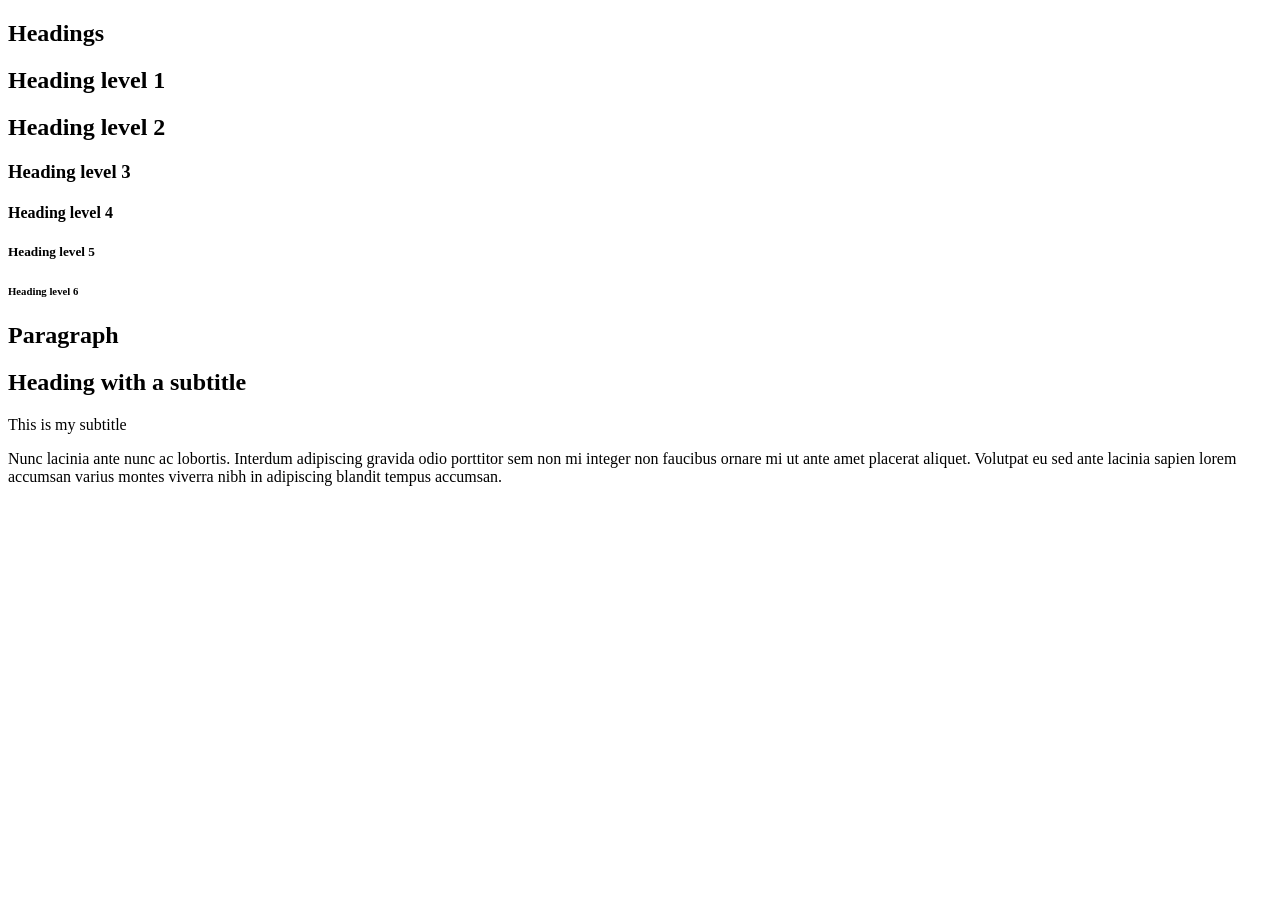
<file: 0x00-html_advanced/13-styleguide.html>
<!DOCTYPE html>
<html lang="en" dir="ltr">
<head>
<meta charset="utf-8">
<meta name="viewport" content="width=device-width, initial-scale=1.0, viewport-fit=cover">
<title>Styleguide - Techium</title>
<meta name="description" content="Techium is a digital agency">
<link rel="icon" type="image/x-icon" href="./favicon.ico">
<link rel="icon" type="image/png" href="./favicon.png">
</head>
<body>
<header>
</header>
<main>
  <section>
    <header>
      <h2>Headings</h2>
    </header>
    <h1>Heading level 1</h1>
    <h2>Heading level 2</h2>
    <h3>Heading level 3</h3>
    <h4>Heading level 4</h4>
    <h5>Heading level 5</h5>
    <h6>Heading level 6</h6>
  </section>
  <section>
    <header>
      <h2>Paragraph</h2>
    </header>
    <h2>Heading with a subtitle</h2>
    <p>This is my subtitle</p>
    <p>Nunc lacinia ante nunc ac lobortis. Interdum adipiscing gravida odio porttitor sem non mi integer non faucibus ornare mi ut ante amet placerat aliquet. Volutpat eu sed ante lacinia sapien lorem accumsan varius montes viverra nibh in adipiscing blandit tempus accumsan.</p>
  </section>
</main>
<footer></footer>
</body>
</html>
</file>
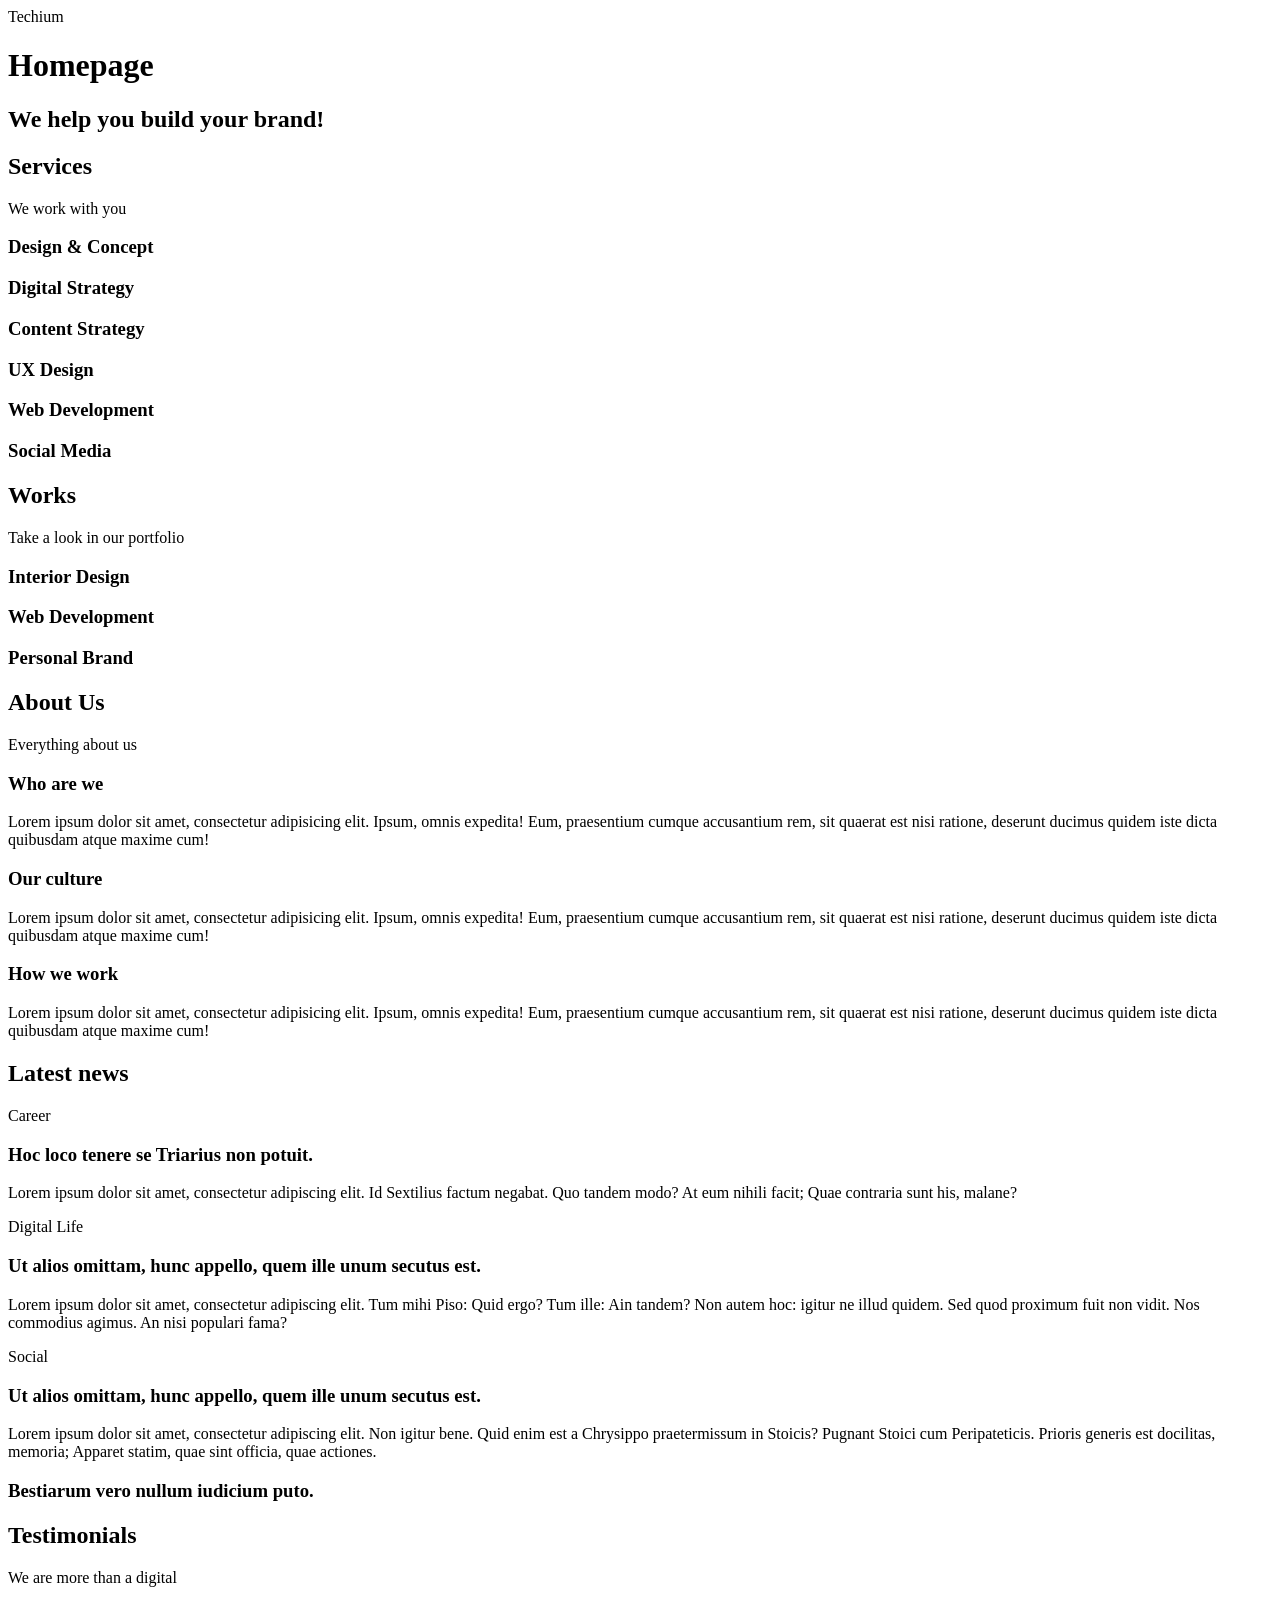
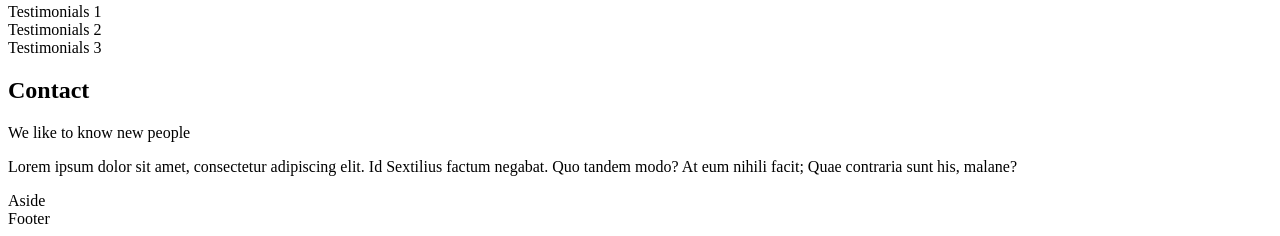
<file: 0x00-html_advanced/14-index.html>
<!DOCTYPE html>
<html lang="en">
    <head name="description" content="Techium is a digital agency">
        <meta charset="utf-8">
        <meta name="viewport" content="width=device-width, initial-scale=1.0" viewport-fit="cover" >
        <title>Article - Techium</title>
        <link rel="icon" type="image/x-icon" href="./favicon.ico">
        <link rel="icon" type="image/png" href="./favicon.png" >
    </head >
        <body>
            <header>
                <span>Techium</span>
                <nav>
                    
                </nav>
            </header>
            <main>
                <h1>
                    Homepage
                </h1>
                <section>
                    <h2>We help you build your brand!</h2>
                </section>
                <section>
                    <h2>Services</h2>
                    <p>We work with you</p>
                    <h3>Design & Concept</h3>
                    <h3>Digital Strategy</h3>
                    <h3>Content Strategy</h3>
                    <h3>UX Design</h3>
                    <h3>Web Development</h3>
                    <h3>Social Media</h3>
                </section>
                <section>
                    <h2>Works</h2>
                    <p> Take a look in our portfolio</p>
                    <article>
                        <h3>Interior Design</h3>
                    </article>
                    <article> 
                        <h3>Web Development</h3>
                    </article>
                    <article>
                        <h3>Personal Brand</h3>
                    </article>
                </section>
                <section>
                    <h2>About Us</h2>
                    <p>Everything about us</p>
                    <h3>Who are we</h3>
                    <p>Lorem ipsum dolor sit amet, consectetur adipisicing elit. Ipsum, omnis expedita! Eum, praesentium cumque accusantium rem, sit quaerat est nisi ratione, deserunt ducimus quidem iste dicta quibusdam atque maxime cum!</p>
                    <h3>Our culture</h3>
                    <p>Lorem ipsum dolor sit amet, consectetur adipisicing elit. Ipsum, omnis expedita! Eum, praesentium cumque accusantium rem, sit quaerat est nisi ratione, deserunt ducimus quidem iste dicta quibusdam atque maxime cum!</p>
                    <h3>How we work</h3>
                    <p>Lorem ipsum dolor sit amet, consectetur adipisicing elit. Ipsum, omnis expedita! Eum, praesentium cumque accusantium rem, sit quaerat est nisi ratione, deserunt ducimus quidem iste dicta quibusdam atque maxime cum!</p>
                </section>
                <section>
                    <h2>Latest news</h2>
                    <article>
                        <p>Career</p>
                        <h3>Hoc loco tenere se Triarius non potuit.</h3>
                        <p>Lorem ipsum dolor sit amet, consectetur adipiscing elit. Id Sextilius factum negabat. Quo tandem modo? At eum nihili facit; Quae contraria sunt his, malane?</p>
                    </article>
                    <article>
                       <p>Digital Life</p>
                        <h3>Ut alios omittam, hunc appello, quem ille unum secutus est.</h3>
                        <p>Lorem ipsum dolor sit amet, consectetur adipiscing elit. Tum mihi Piso: Quid ergo? Tum ille: Ain tandem? Non autem hoc: igitur ne illud quidem. Sed quod proximum fuit non vidit. Nos commodius agimus. An nisi populari fama?</p>
                    </article>
                    <article>
                        <p>Social</p>
                        <h3>Ut alios omittam, hunc appello, quem ille unum secutus est.</h3>
                        <p>Lorem ipsum dolor sit amet, consectetur adipiscing elit. Non igitur bene. Quid enim est a Chrysippo praetermissum in Stoicis? Pugnant Stoici cum Peripateticis. Prioris generis est docilitas, memoria; Apparet statim, quae sint officia, quae actiones. </p>
                    </article>
                    <article>
                        <h3>Bestiarum vero nullum iudicium puto.</h3>
                    </article>
                </section>
                <section>
                    <h2>Testimonials</h2>
                    <p>We are more than a digital</p>
                    <article>Testimonials 1</article>
                    <article>Testimonials 2</article>
                    <article>Testimonials 3</article>
                </section>
                <section>
                    <h2>Contact</h2>
                    <p>We like to know new people</p>
                    <p>Lorem ipsum dolor sit amet, consectetur adipiscing elit. Id Sextilius factum negabat. Quo tandem modo? At eum nihili facit; Quae contraria sunt his, malane?</p>
                </section>
                <aside>
                    Aside
                </aside>
            </main>
            <footer>
                Footer
            </footer>
            
        </body>
</html>
</file>
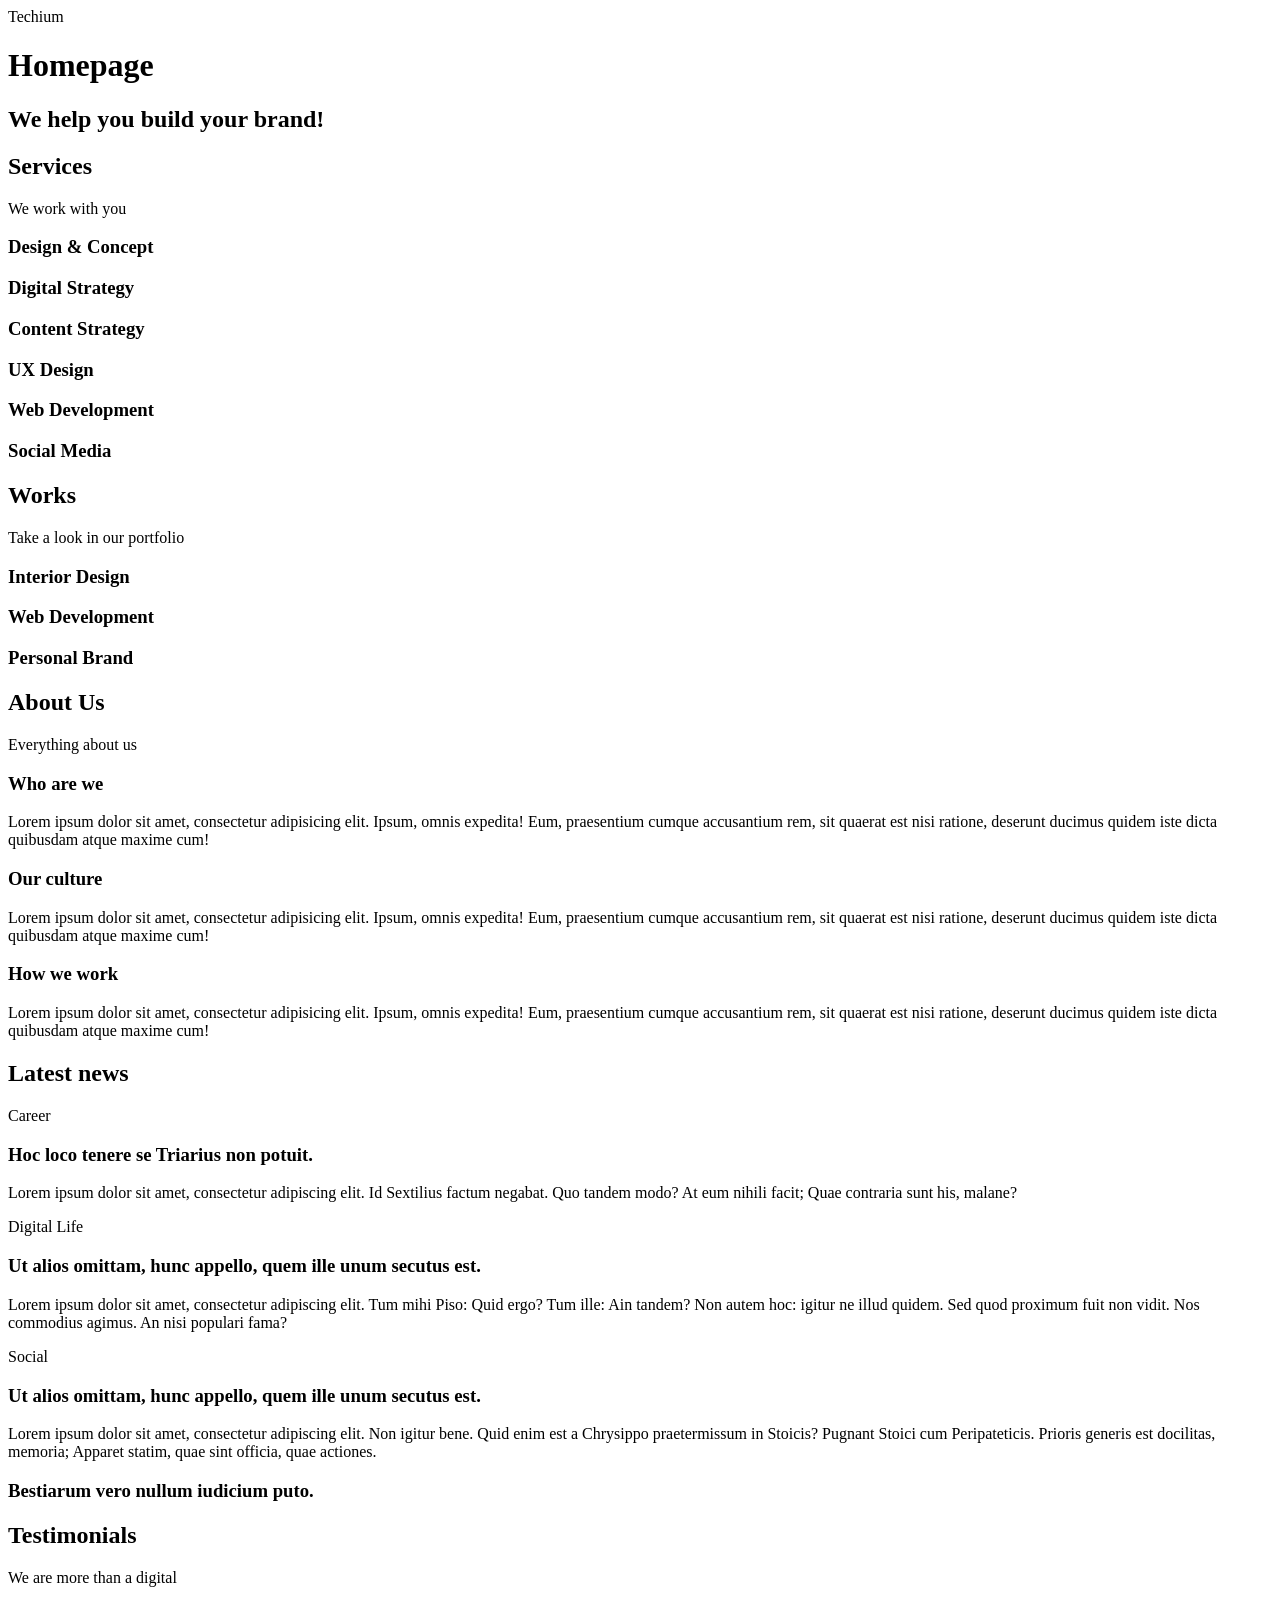
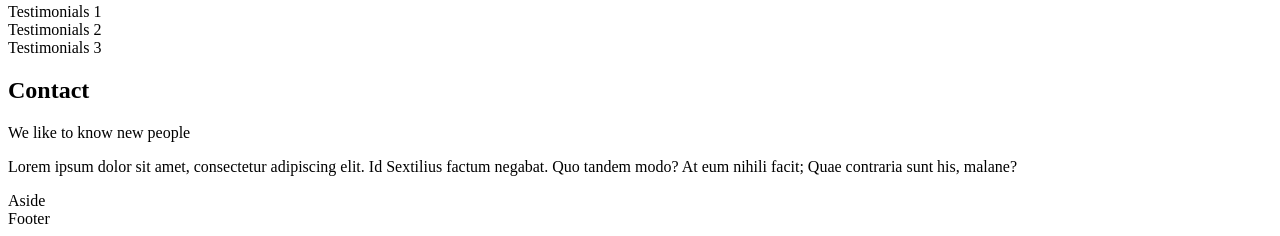
<file: 0x00-html_advanced/15-index.html>
<!DOCTYPE html>
<html lang="en">
    <head name="description" content="Techium is a digital agency">
        <meta charset="utf-8">
        <meta name="viewport" content="width=device-width, initial-scale=1.0" viewport-fit="cover" >
        <title>Article - Techium</title>
        <link rel="icon" type="image/x-icon" href="./favicon.ico">
        <link rel="icon" type="image/png" href="./favicon.png" >
    </head >
        <body>
            <header>
                <div>
                <span>Techium</span>
                <nav>
                    
                </nav>
            </div>
            </header>
            <main>
                <h1>
                    Homepage
                </h1>
                <section>
                    <div>
                        <h2>We help you build your brand!</h2>
                    </div>
                </section>
                <section>
                    <div>
                    <h2>Services</h2>
                    <p>We work with you</p>
                    <h3>Design & Concept</h3>
                    <h3>Digital Strategy</h3>
                    <h3>Content Strategy</h3>
                    <h3>UX Design</h3>
                    <h3>Web Development</h3>
                    <h3>Social Media</h3>
                    </div>
                </section>
                <section>
                    <div>
                    <h2>Works</h2>
                    <p> Take a look in our portfolio</p>
                    <article>
                        <h3>Interior Design</h3>
                    </article>
                    <article> 
                        <h3>Web Development</h3>
                    </article>
                    <article>
                        <h3>Personal Brand</h3>
                    </article>
                    </div>
                </section>
                <section>
                    <div>
                    <h2>About Us</h2>
                    <p>Everything about us</p>
                    <h3>Who are we</h3>
                    <p>Lorem ipsum dolor sit amet, consectetur adipisicing elit. Ipsum, omnis expedita! Eum, praesentium cumque accusantium rem, sit quaerat est nisi ratione, deserunt ducimus quidem iste dicta quibusdam atque maxime cum!</p>
                    <h3>Our culture</h3>
                    <p>Lorem ipsum dolor sit amet, consectetur adipisicing elit. Ipsum, omnis expedita! Eum, praesentium cumque accusantium rem, sit quaerat est nisi ratione, deserunt ducimus quidem iste dicta quibusdam atque maxime cum!</p>
                    <h3>How we work</h3>
                    <p>Lorem ipsum dolor sit amet, consectetur adipisicing elit. Ipsum, omnis expedita! Eum, praesentium cumque accusantium rem, sit quaerat est nisi ratione, deserunt ducimus quidem iste dicta quibusdam atque maxime cum!</p>
                    </div>
                </section>
                <section>
                    <div>
                    <h2>Latest news</h2>
                    <article>
                        <p>Career</p>
                        <h3>Hoc loco tenere se Triarius non potuit.</h3>
                        <p>Lorem ipsum dolor sit amet, consectetur adipiscing elit. Id Sextilius factum negabat. Quo tandem modo? At eum nihili facit; Quae contraria sunt his, malane?</p>
                    </article>
                    <article>
                       <p>Digital Life</p>
                        <h3>Ut alios omittam, hunc appello, quem ille unum secutus est.</h3>
                        <p>Lorem ipsum dolor sit amet, consectetur adipiscing elit. Tum mihi Piso: Quid ergo? Tum ille: Ain tandem? Non autem hoc: igitur ne illud quidem. Sed quod proximum fuit non vidit. Nos commodius agimus. An nisi populari fama?</p>
                    </article>
                    <article>
                        <p>Social</p>
                        <h3>Ut alios omittam, hunc appello, quem ille unum secutus est.</h3>
                        <p>Lorem ipsum dolor sit amet, consectetur adipiscing elit. Non igitur bene. Quid enim est a Chrysippo praetermissum in Stoicis? Pugnant Stoici cum Peripateticis. Prioris generis est docilitas, memoria; Apparet statim, quae sint officia, quae actiones. </p>
                    </article>
                    <article>
                        <h3>Bestiarum vero nullum iudicium puto.</h3>
                    </article>
                    </div>
                </section>
                <section>
                    <div>
                    <h2>Testimonials</h2>
                    <p>We are more than a digital</p>
                    <article>Testimonials 1</article>
                    <article>Testimonials 2</article>
                    <article>Testimonials 3</article>
                    </div>
                </section>
                <section>
                    <div>
                    <h2>Contact</h2>
                    <p>We like to know new people</p>
                    <p>Lorem ipsum dolor sit amet, consectetur adipiscing elit. Id Sextilius factum negabat. Quo tandem modo? At eum nihili facit; Quae contraria sunt his, malane?</p>
                    </div>
                </section>
                <aside>
                    Aside
                </aside>
            </main>
            <footer>
                <div>
                Footer
                </div>
            </footer>
            
        </body>
</html>
</file>
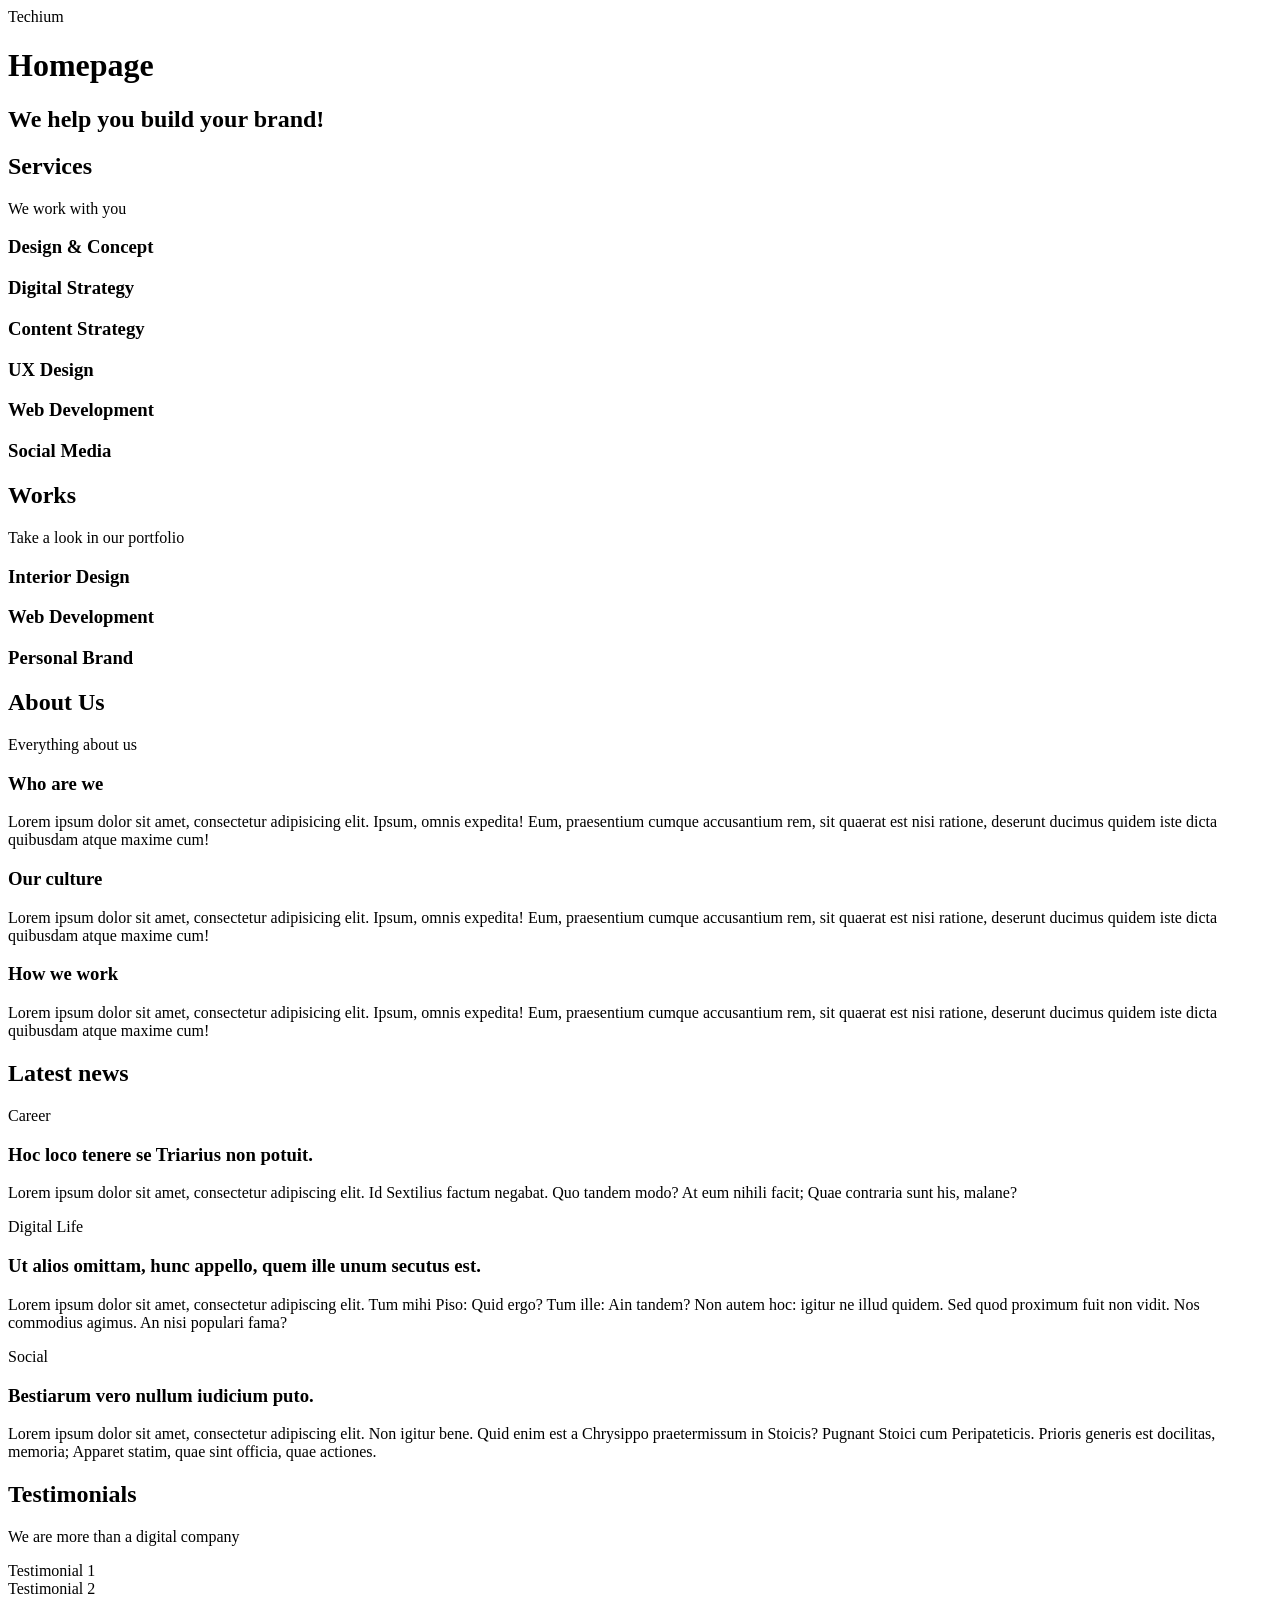
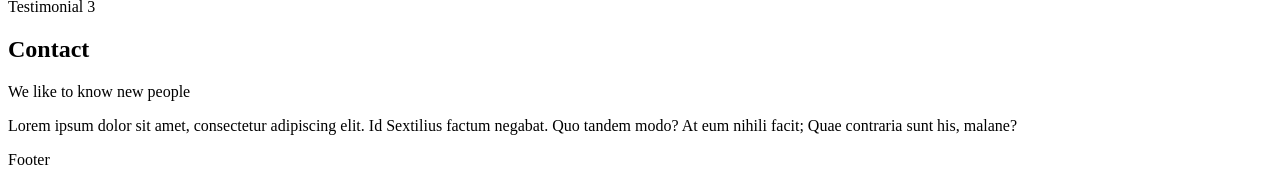
<file: 0x00-html_advanced/16-index.html>
<!DOCTYPE html>
<html lang="en" dir="ltr">
<head>
  <meta charset="utf-8">
  <meta name="viewport" content="width=device-width, initial-scale=1.0, viewport-fit=cover">
  <title>Homepage - Techium</title>
  <meta name="description" content="Techium is a digital agency">
  <link rel="icon" type="image/x-icon" href="./favicon.ico">
  <link rel="icon" type="image/png" href="./favicon.png">
</head>
<body>
  <header>
    <div>
      <span>Techium</span>
    <nav>
    </nav>
    </div>
  </header>
  <main>
    <h1>Homepage</h1>
    <section><h2>We help you build your brand!</h2></section>
    <section>
      <div>
        <header>
          <h2>Services</h2>
          <p>We work with you</p>
        </header>
        <div>
          <h3>Design & Concept</h3>
          <h3>Digital Strategy</h3>
          <h3>Content Strategy</h3>
          <h3>UX Design</h3>
          <h3>Web Development</h3>
          <h3>Social Media</h3>
        </div>
      </div>
    </section>
    <section>
      <div>
        <header>
          <h2>Works</h2>
          <p>Take a look in our portfolio</p>
        </header>
        <div>
          <article><h3>Interior Design</h3></article>
          <article><h3>Web Development</h3></article>
          <article><h3>Personal Brand</h3></article>
        </div>
      </div>
    </section>
    <section>
      <div>
        <header>
          <h2>About Us</h2>
          <p>Everything about us</p>
        </header>
        <div>
          <h3>Who are we</h3>
          <p>Lorem ipsum dolor sit amet, consectetur adipisicing elit. Ipsum, omnis expedita! Eum, praesentium cumque accusantium rem, sit quaerat est nisi ratione, deserunt ducimus quidem iste dicta quibusdam atque maxime cum!</p>
          <h3>Our culture</h3>
          <p>Lorem ipsum dolor sit amet, consectetur adipisicing elit. Ipsum, omnis expedita! Eum, praesentium cumque accusantium rem, sit quaerat est nisi ratione, deserunt ducimus quidem iste dicta quibusdam atque maxime cum!</p>
          <h3>How we work</h3>
          <p>Lorem ipsum dolor sit amet, consectetur adipisicing elit. Ipsum, omnis expedita! Eum, praesentium cumque accusantium rem, sit quaerat est nisi ratione, deserunt ducimus quidem iste dicta quibusdam atque maxime cum!</p>
        </div>
      </div>
    </section>
    <section>
      <div>
        <header>
          <h2>Latest news</h2>
        </header>
        <div>
          <article>
            <p>Career</p>
            <h3>Hoc loco tenere se Triarius non potuit.</h3>
            <p>Lorem ipsum dolor sit amet, consectetur adipiscing elit. Id Sextilius factum negabat. Quo tandem modo? At eum nihili facit; Quae contraria sunt his, malane?</p>
          </article>
          <article>
            <p>Digital Life</p>
            <h3>Ut alios omittam, hunc appello, quem ille unum secutus est.</h3>
            <p>Lorem ipsum dolor sit amet, consectetur adipiscing elit. Tum mihi Piso: Quid ergo? Tum ille: Ain tandem? Non autem hoc: igitur ne illud quidem. Sed quod proximum fuit non vidit. Nos commodius agimus. An nisi populari fama?</p>
          </article>
          <article>
            <p>Social</p>
            <h3>Bestiarum vero nullum iudicium puto.</h3>
            <p>Lorem ipsum dolor sit amet, consectetur adipiscing elit. Non igitur bene. Quid enim est a Chrysippo praetermissum in Stoicis? Pugnant Stoici cum Peripateticis. Prioris generis est docilitas, memoria; Apparet statim, quae sint officia, quae actiones.</p>
          </article>
        </div>
      </div>
    </section>
    <section>
      <div>
        <header>
          <h2>Testimonials</h2>
          <p>We are more than a digital company</p>
        </header>
        <div>
          <article>Testimonial 1</article>
          <article>Testimonial 2</article>
          <article>Testimonial 3</article>
        </div>
      </div>
    </section>
    <section>
      <div>
        <header>
          <h2>Contact</h2>
          <p>We like to know new people</p>
        </header>
        <div>
          <p>Lorem ipsum dolor sit amet, consectetur adipiscing elit. Id Sextilius factum negabat. Quo tandem modo? At eum nihili facit; Quae contraria sunt his, malane?</p>
        </div>
      </div>
    </section>
  </main>
  <footer><div>Footer</div></footer>
</body>
</html>
</file>
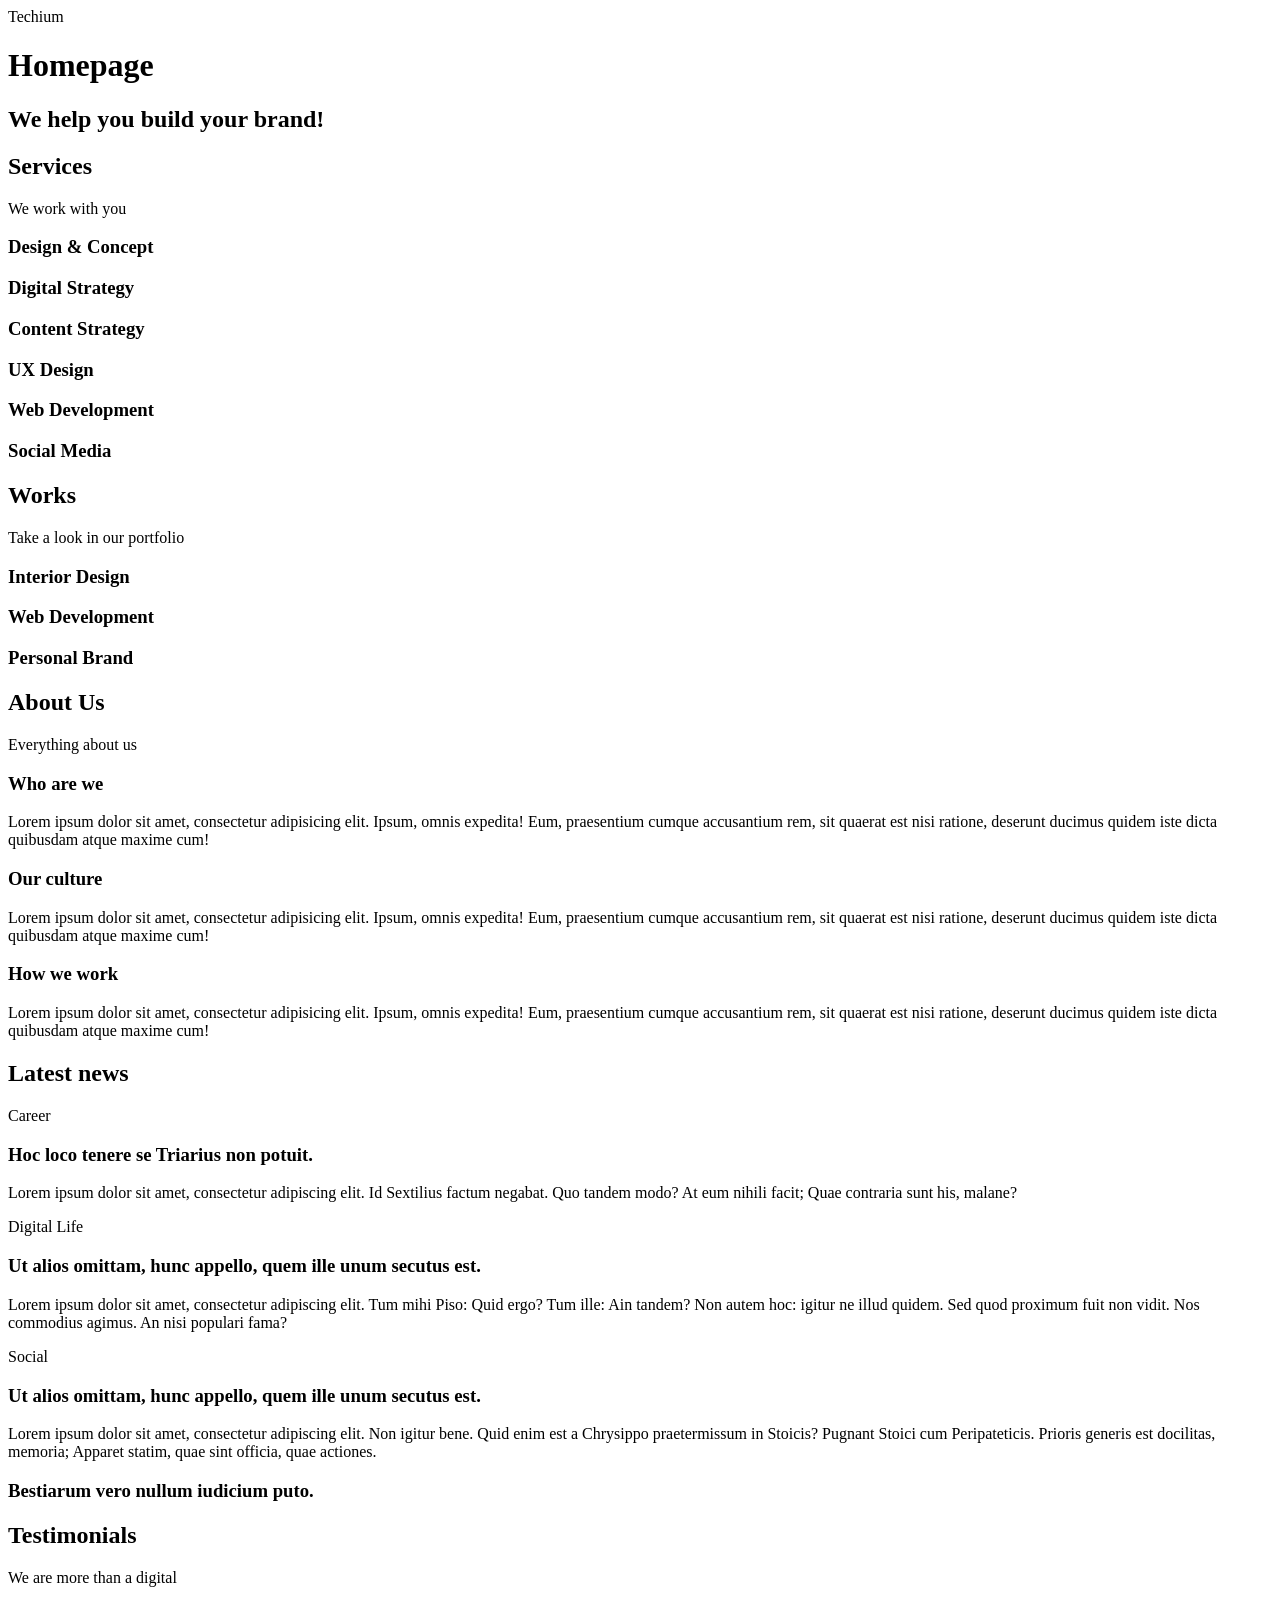
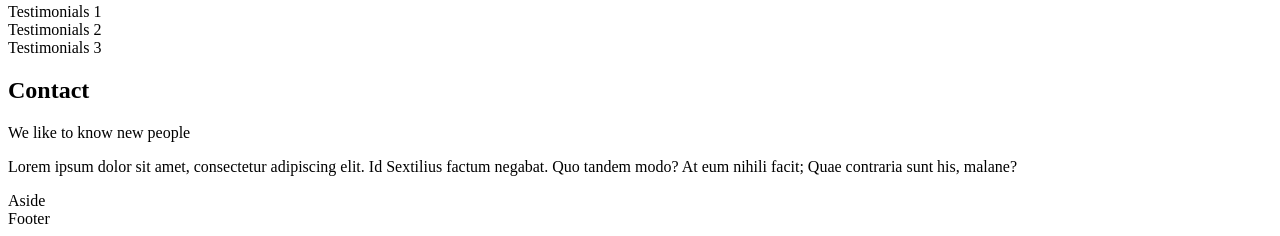
<file: 0x00-html_advanced/17-index.html>
<!DOCTYPE html>
<html lang="en">

<head name="description" content="Techium is a digital agency">
    <meta charset="utf-8">
    <meta name="viewport" content="width=device-width, initial-scale=1.0" viewport-fit="cover">
    <title>Article - Techium</title>
    <link rel="icon" type="image/x-icon" href="./favicon.ico">
    <link rel="icon" type="image/png" href="./favicon.png">
</head>
<body>
    <!-- Header -->
    <header>
        <div>
            <span>Techium</span>
            <nav>

            </nav>
        </div>
    </header>
    <!-- Main -->
    <main>
        <h1>
            Homepage
        </h1>
        <!-- Hero section -->
        <section>
            <div>
                <h2>We help you build your brand!</h2>
            </div>
        </section>
        <!-- Services section -->
        <section>
            <div>
                <header>
                    <h2>Services</h2>
                    <p>We work with you</p>
                </header>
                <div>
                    <h3>Design & Concept</h3>
                    <h3>Digital Strategy</h3>
                    <h3>Content Strategy</h3>
                    <h3>UX Design</h3>
                    <h3>Web Development</h3>
                    <h3>Social Media</h3>
                </div>
            </div>
        </section>
        <!-- Works section -->
        <section>
            <div>
                <header>
                    <h2>Works</h2>
                    <p> Take a look in our portfolio</p>
                </header>
                <div>
                    <article>
                        <h3>Interior Design</h3>
                    </article>
                    <article>
                        <h3>Web Development</h3>
                    </article>
                    <article>
                        <h3>Personal Brand</h3>
                    </article>
                </div>
            </div>
        </section>
        <!-- About Us section -->
        <section>
            <div>
                <header>
                    <h2>About Us</h2>
                    <p>Everything about us</p>
                </header>
                <div>
                    <h3>Who are we</h3>
                    <p>Lorem ipsum dolor sit amet, consectetur adipisicing elit. Ipsum, omnis expedita! Eum, praesentium cumque accusantium rem, sit quaerat est nisi ratione, deserunt ducimus quidem iste dicta quibusdam atque maxime cum!</p>
                    <h3>Our culture</h3>
                    <p>Lorem ipsum dolor sit amet, consectetur adipisicing elit. Ipsum, omnis expedita! Eum, praesentium cumque accusantium rem, sit quaerat est nisi ratione, deserunt ducimus quidem iste dicta quibusdam atque maxime cum!</p>
                    <h3>How we work</h3>
                    <p>Lorem ipsum dolor sit amet, consectetur adipisicing elit. Ipsum, omnis expedita! Eum, praesentium cumque accusantium rem, sit quaerat est nisi ratione, deserunt ducimus quidem iste dicta quibusdam atque maxime cum!</p>
                </div>
            </div>
        </section>
        <!-- Latest news section -->
        <section>
            <div>
                <header>
                <h2>Latest news</h2>
                </header>
                <div>
                <article>
                    <p>Career</p>
                    <h3>Hoc loco tenere se Triarius non potuit.</h3>
                    <p>Lorem ipsum dolor sit amet, consectetur adipiscing elit. Id Sextilius factum negabat. Quo tandem modo? At eum nihili facit; Quae contraria sunt his, malane?</p>
                </article>
                <article>
                       <p>Digital Life</p>
                        <h3>Ut alios omittam, hunc appello, quem ille unum secutus est.</h3>
                        <p>Lorem ipsum dolor sit amet, consectetur adipiscing elit. Tum mihi Piso: Quid ergo? Tum ille: Ain tandem? Non autem hoc: igitur ne illud quidem. Sed quod proximum fuit non vidit. Nos commodius agimus. An nisi populari fama?</p>
                    </article>
                <article>
                    <p>Social</p>
                    <h3>Ut alios omittam, hunc appello, quem ille unum secutus est.</h3>
                    <p>Lorem ipsum dolor sit amet, consectetur adipiscing elit. Non igitur bene. Quid enim est a Chrysippo praetermissum in Stoicis? Pugnant Stoici cum Peripateticis. Prioris generis est docilitas, memoria; Apparet statim, quae sint officia, quae actiones. </p>
                </article>
                <article>
                    <h3>Bestiarum vero nullum iudicium puto.</h3>
                </article>
                </div>
            </div>
        </section>
        <!-- Testimonials section -->
        <section>
            <div>
                <header>
                <h2>Testimonials</h2>
                <p>We are more than a digital</p>
                </header>
                <div>
                <article>Testimonials 1</article>
                <article>Testimonials 2</article>
                <article>Testimonials 3</article>
                </div>
            </div>
        </section>
        <!-- Contact section -->
        <section>
            <div>
                <header>
                <h2>Contact</h2>
                <p>We like to know new people</p>
                </header>
                <div>
                <p>Lorem ipsum dolor sit amet, consectetur adipiscing elit. Id Sextilius factum negabat. Quo tandem modo? At eum nihili facit; Quae contraria sunt his, malane?</p>
                </div>
            </div>
        </section>
        <aside>
            Aside
        </aside>
    </main>
    <!-- Footer -->
    <footer>
        <div>
            Footer
        </div>
    </footer>
</body>

</html>
</file>
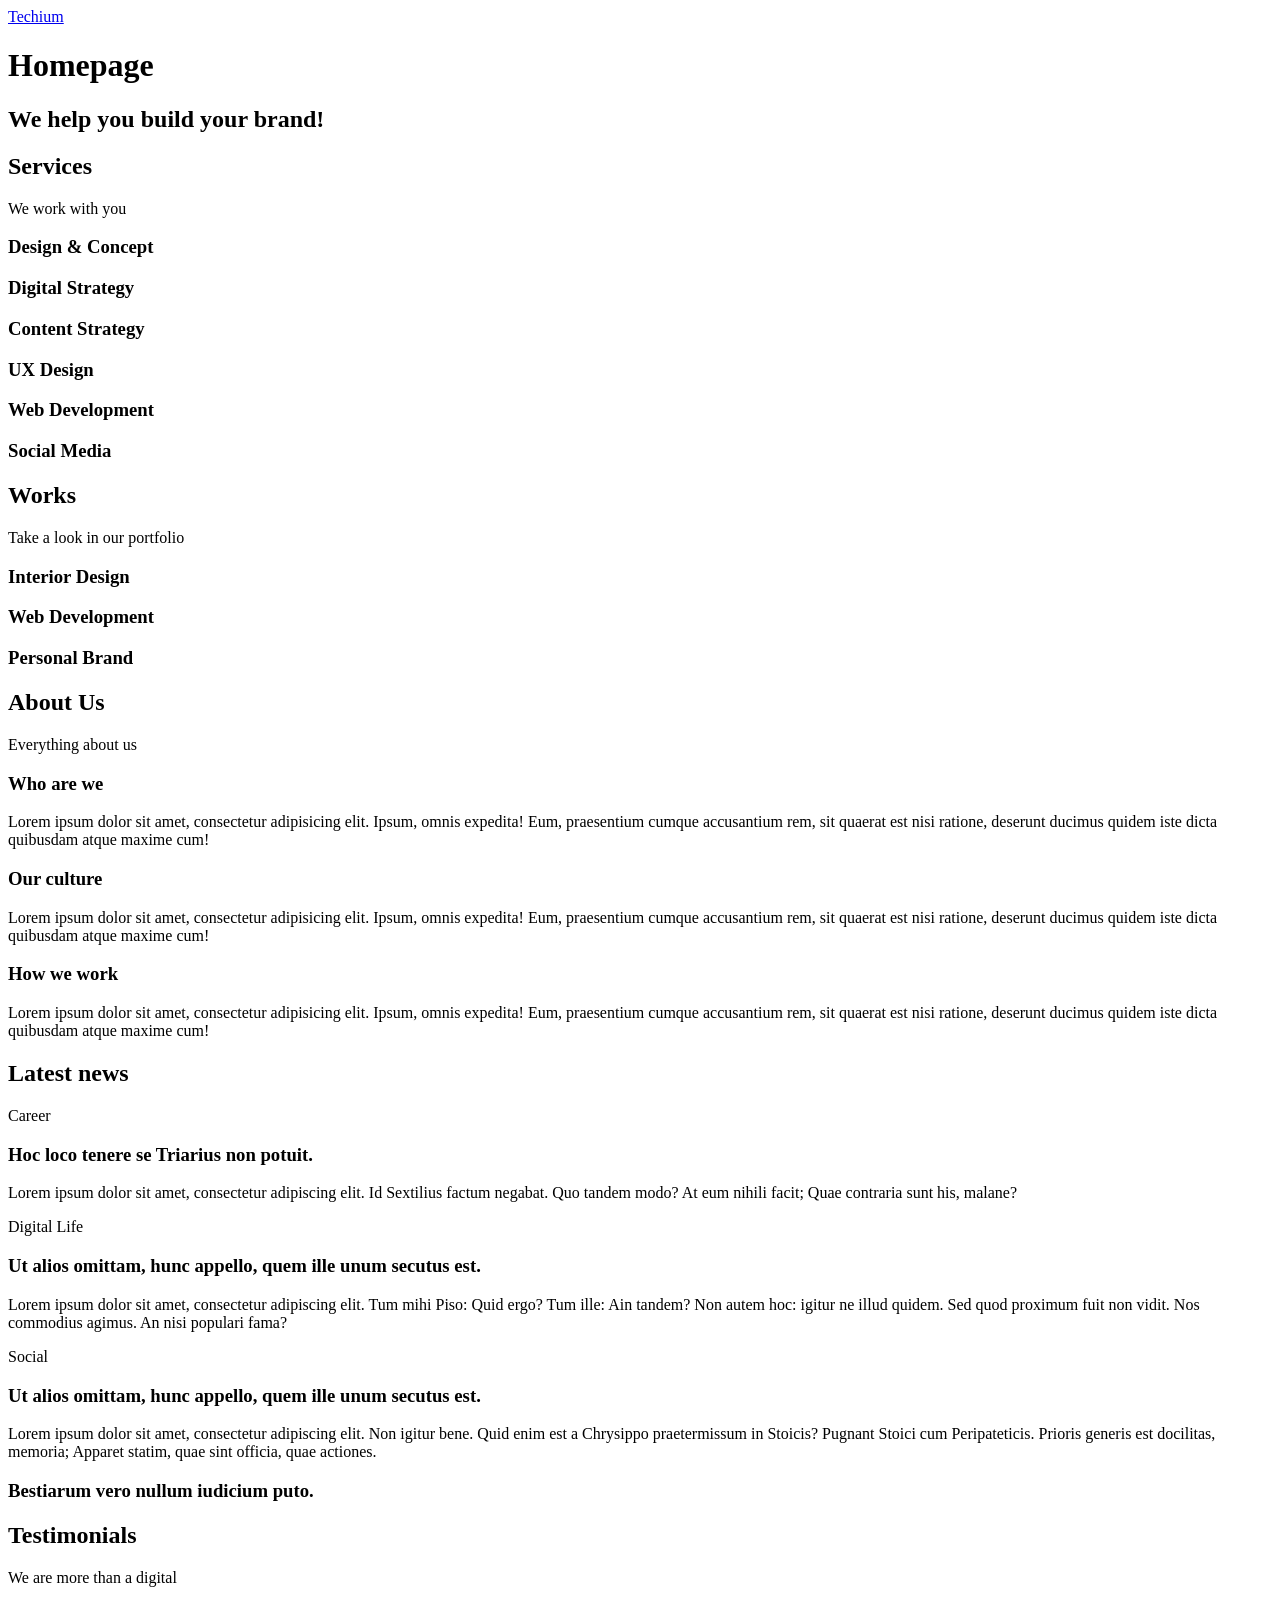
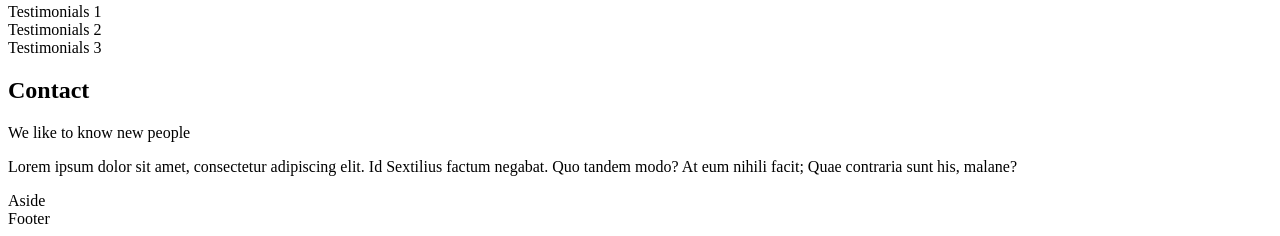
<file: 0x00-html_advanced/18-index.html>
<!DOCTYPE html>
<html lang="en">

<head name="description" content="Techium is a digital agency">
    <meta charset="utf-8">
    <meta name="viewport" content="width=device-width, initial-scale=1.0" viewport-fit="cover">
    <title>Article - Techium</title>
    <link rel="icon" type="image/x-icon" href="./favicon.ico">
    <link rel="icon" type="image/png" href="./favicon.png">
</head>
<body>
    <!-- Header -->
    <header>
        <div>
            <div><a href="/"><span>Techium</span></a></div>
            <nav>

            </nav>
        </div>
    </header>
    <!-- Main -->
    <main>
        <h1>
            Homepage
        </h1>
        <!-- Hero section -->
        <section>
            <div>
                <h2>We help you build your brand!</h2>
            </div>
        </section>
        <!-- Services section -->
        <section>
            <div>
                <header>
                    <h2>Services</h2>
                    <p>We work with you</p>
                </header>
                <div>
                    <h3>Design & Concept</h3>
                    <h3>Digital Strategy</h3>
                    <h3>Content Strategy</h3>
                    <h3>UX Design</h3>
                    <h3>Web Development</h3>
                    <h3>Social Media</h3>
                </div>
            </div>
        </section>
        <!-- Works section -->
        <section>
            <div>
                <header>
                    <h2>Works</h2>
                    <p> Take a look in our portfolio</p>
                </header>
                <div>
                    <article>
                        <h3>Interior Design</h3>
                    </article>
                    <article>
                        <h3>Web Development</h3>
                    </article>
                    <article>
                        <h3>Personal Brand</h3>
                    </article>
                </div>
            </div>
        </section>
        <!-- About Us section -->
        <section>
            <div>
                <header>
                    <h2>About Us</h2>
                    <p>Everything about us</p>
                </header>
                <div>
                    <h3>Who are we</h3>
                    <p>Lorem ipsum dolor sit amet, consectetur adipisicing elit. Ipsum, omnis expedita! Eum, praesentium cumque accusantium rem, sit quaerat est nisi ratione, deserunt ducimus quidem iste dicta quibusdam atque maxime cum!</p>
                    <h3>Our culture</h3>
                    <p>Lorem ipsum dolor sit amet, consectetur adipisicing elit. Ipsum, omnis expedita! Eum, praesentium cumque accusantium rem, sit quaerat est nisi ratione, deserunt ducimus quidem iste dicta quibusdam atque maxime cum!</p>
                    <h3>How we work</h3>
                    <p>Lorem ipsum dolor sit amet, consectetur adipisicing elit. Ipsum, omnis expedita! Eum, praesentium cumque accusantium rem, sit quaerat est nisi ratione, deserunt ducimus quidem iste dicta quibusdam atque maxime cum!</p>
                </div>
            </div>
        </section>
        <!-- Latest news section -->
        <section>
            <div>
                <header>
                <h2>Latest news</h2>
                </header>
                <div>
                <article>
                    <p>Career</p>
                    <h3>Hoc loco tenere se Triarius non potuit.</h3>
                    <p>Lorem ipsum dolor sit amet, consectetur adipiscing elit. Id Sextilius factum negabat. Quo tandem modo? At eum nihili facit; Quae contraria sunt his, malane?</p>
                </article>
                <article>
                       <p>Digital Life</p>
                        <h3>Ut alios omittam, hunc appello, quem ille unum secutus est.</h3>
                        <p>Lorem ipsum dolor sit amet, consectetur adipiscing elit. Tum mihi Piso: Quid ergo? Tum ille: Ain tandem? Non autem hoc: igitur ne illud quidem. Sed quod proximum fuit non vidit. Nos commodius agimus. An nisi populari fama?</p>
                    </article>
                <article>
                    <p>Social</p>
                    <h3>Ut alios omittam, hunc appello, quem ille unum secutus est.</h3>
                    <p>Lorem ipsum dolor sit amet, consectetur adipiscing elit. Non igitur bene. Quid enim est a Chrysippo praetermissum in Stoicis? Pugnant Stoici cum Peripateticis. Prioris generis est docilitas, memoria; Apparet statim, quae sint officia, quae actiones. </p>
                </article>
                <article>
                    <h3>Bestiarum vero nullum iudicium puto.</h3>
                </article>
                </div>
            </div>
        </section>
        <!-- Testimonials section -->
        <section>
            <div>
                <header>
                <h2>Testimonials</h2>
                <p>We are more than a digital</p>
                </header>
                <div>
                <article>Testimonials 1</article>
                <article>Testimonials 2</article>
                <article>Testimonials 3</article>
                </div>
            </div>
        </section>
        <!-- Contact section -->
        <section>
            <div>
                <header>
                <h2>Contact</h2>
                <p>We like to know new people</p>
                </header>
                <div>
                <p>Lorem ipsum dolor sit amet, consectetur adipiscing elit. Id Sextilius factum negabat. Quo tandem modo? At eum nihili facit; Quae contraria sunt his, malane?</p>
                </div>
            </div>
        </section>
        <aside>
            Aside
        </aside>
    </main>
    <!-- Footer -->
    <footer>
        <div>
            Footer
        </div>
    </footer>
</body>

</html>
</file>
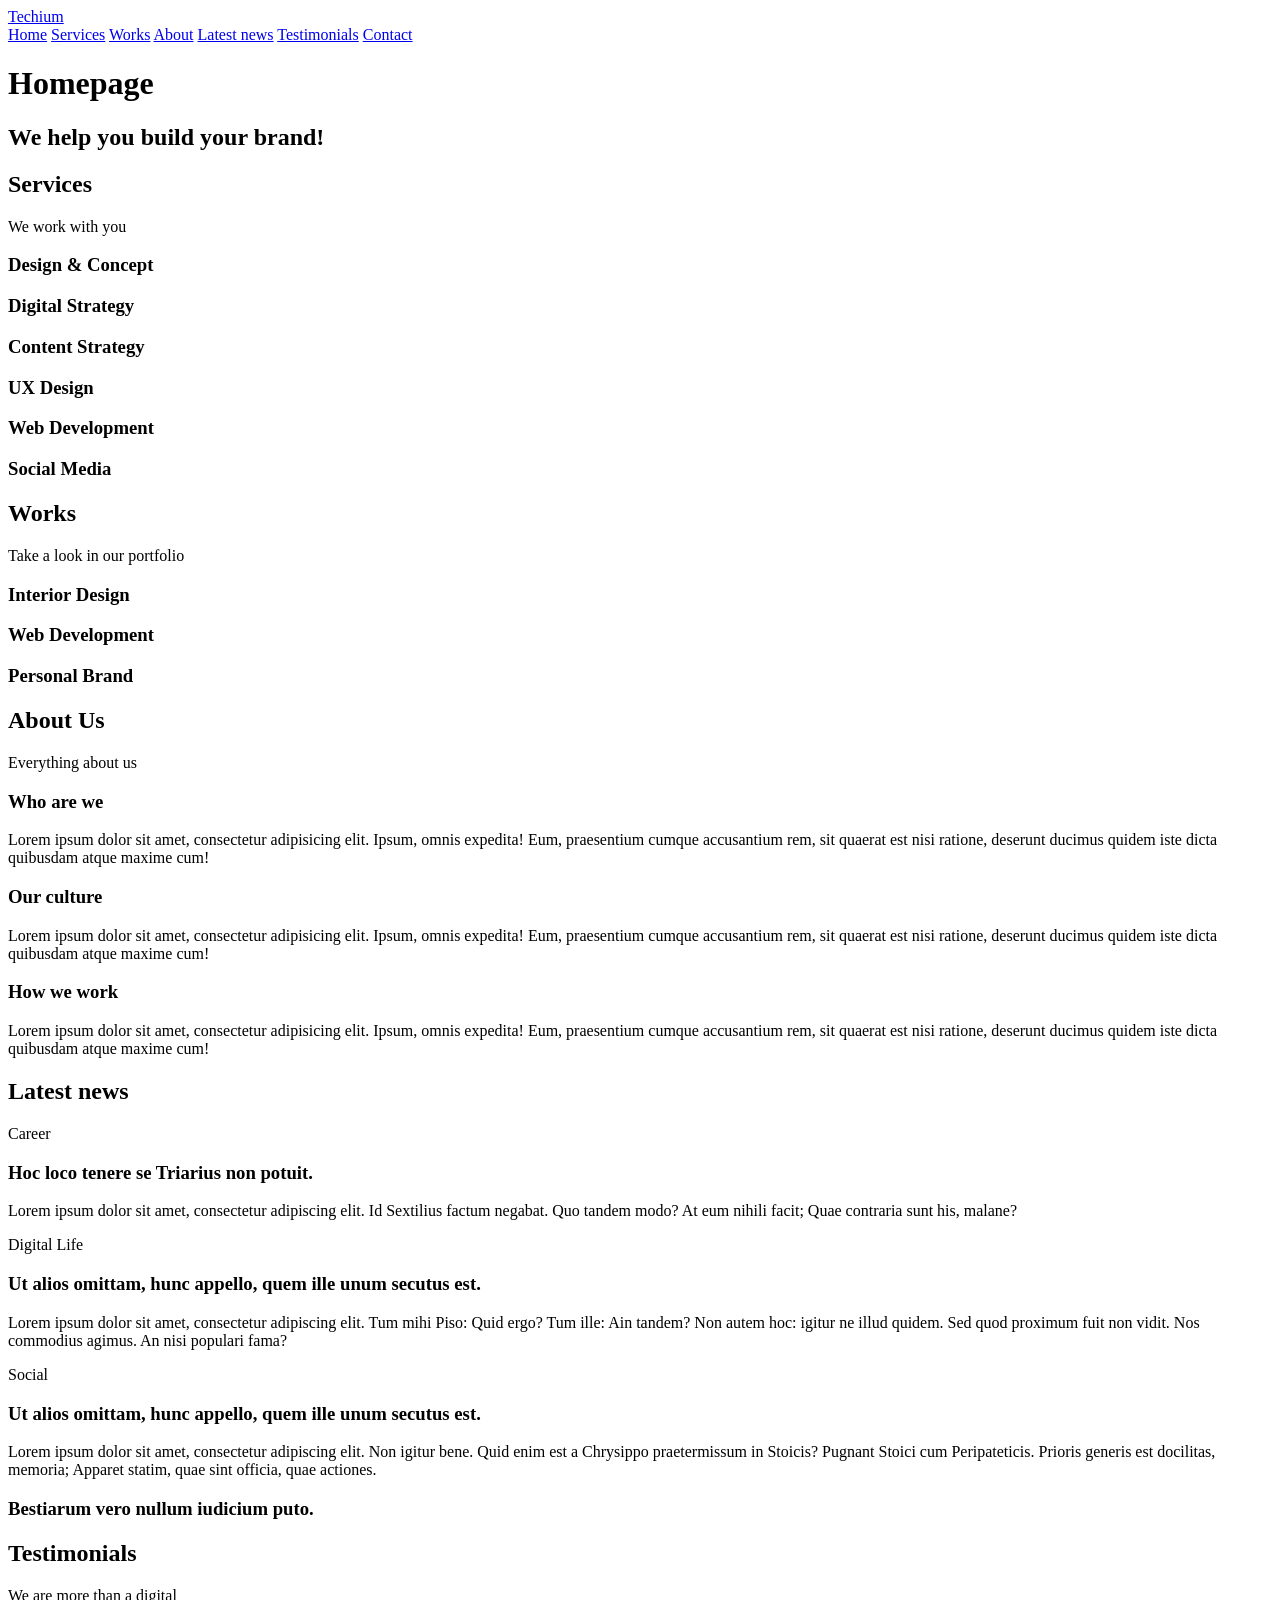
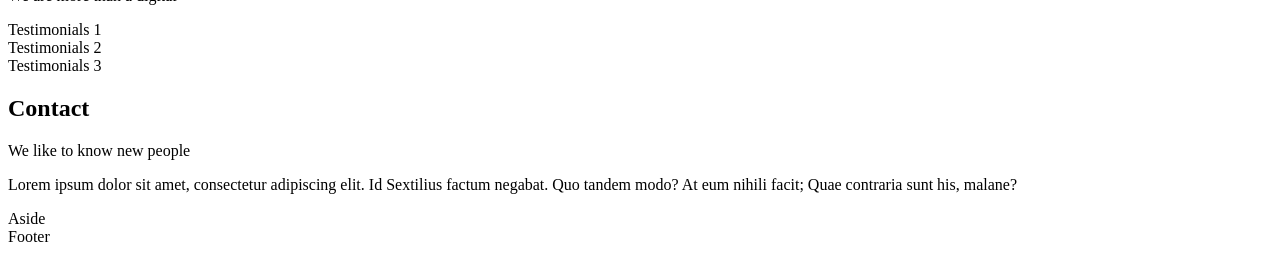
<file: 0x00-html_advanced/20-index.html>
<!DOCTYPE html>
<html lang="en">

<head name="description" content="Techium is a digital agency">
    <meta charset="utf-8">
    <meta name="viewport" content="width=device-width, initial-scale=1.0" viewport-fit="cover">
    <title>Article - Techium</title>
    <link rel="icon" type="image/x-icon" href="./favicon.ico">
    <link rel="icon" type="image/png" href="./favicon.png">
</head>
<body>
    <!-- Header -->
    <header>
        <div>
            <div><a href="/"><span>Techium</span></a></div>
            <nav>
                <a href="/">Home</a>
                <a href="#services">Services</a>
                <a href="#works">Works</a>
                <a href="#about">About</a>
                <a href="#latest_news">Latest news</a>
                <a href="#testimonials">Testimonials</a>
                <a href="#contact">Contact</a>
            </nav>
        </div>
    </header>
    <!-- Main -->
    <main>
        <h1>
            Homepage
        </h1>
        <!-- Hero section -->
        <section>
            <div>
                <h2>We help you build your brand!</h2>
            </div>
        </section>
        <!-- Services section -->
        <section>
            <div>
                <header>
                    <h2>Services</h2>
                    <p>We work with you</p>
                </header>
                <div>
                    <h3>Design & Concept</h3>
                    <h3>Digital Strategy</h3>
                    <h3>Content Strategy</h3>
                    <h3>UX Design</h3>
                    <h3>Web Development</h3>
                    <h3>Social Media</h3>
                </div>
            </div>
        </section>
        <!-- Works section -->
        <section>
            <div>
                <header>
                    <h2>Works</h2>
                    <p> Take a look in our portfolio</p>
                </header>
                <div>
                    <article>
                        <h3>Interior Design</h3>
                    </article>
                    <article>
                        <h3>Web Development</h3>
                    </article>
                    <article>
                        <h3>Personal Brand</h3>
                    </article>
                </div>
            </div>
        </section>
        <!-- About Us section -->
        <section>
            <div>
                <header>
                    <h2>About Us</h2>
                    <p>Everything about us</p>
                </header>
                <div>
                    <h3>Who are we</h3>
                    <p>Lorem ipsum dolor sit amet, consectetur adipisicing elit. Ipsum, omnis expedita! Eum, praesentium cumque accusantium rem, sit quaerat est nisi ratione, deserunt ducimus quidem iste dicta quibusdam atque maxime cum!</p>
                    <h3>Our culture</h3>
                    <p>Lorem ipsum dolor sit amet, consectetur adipisicing elit. Ipsum, omnis expedita! Eum, praesentium cumque accusantium rem, sit quaerat est nisi ratione, deserunt ducimus quidem iste dicta quibusdam atque maxime cum!</p>
                    <h3>How we work</h3>
                    <p>Lorem ipsum dolor sit amet, consectetur adipisicing elit. Ipsum, omnis expedita! Eum, praesentium cumque accusantium rem, sit quaerat est nisi ratione, deserunt ducimus quidem iste dicta quibusdam atque maxime cum!</p>
                </div>
            </div>
        </section>
        <!-- Latest news section -->
        <section>
            <div>
                <header>
                <h2>Latest news</h2>
                </header>
                <div>
                <article>
                    <p>Career</p>
                    <h3>Hoc loco tenere se Triarius non potuit.</h3>
                    <p>Lorem ipsum dolor sit amet, consectetur adipiscing elit. Id Sextilius factum negabat. Quo tandem modo? At eum nihili facit; Quae contraria sunt his, malane?</p>
                </article>
                <article>
                       <p>Digital Life</p>
                        <h3>Ut alios omittam, hunc appello, quem ille unum secutus est.</h3>
                        <p>Lorem ipsum dolor sit amet, consectetur adipiscing elit. Tum mihi Piso: Quid ergo? Tum ille: Ain tandem? Non autem hoc: igitur ne illud quidem. Sed quod proximum fuit non vidit. Nos commodius agimus. An nisi populari fama?</p>
                    </article>
                <article>
                    <p>Social</p>
                    <h3>Ut alios omittam, hunc appello, quem ille unum secutus est.</h3>
                    <p>Lorem ipsum dolor sit amet, consectetur adipiscing elit. Non igitur bene. Quid enim est a Chrysippo praetermissum in Stoicis? Pugnant Stoici cum Peripateticis. Prioris generis est docilitas, memoria; Apparet statim, quae sint officia, quae actiones. </p>
                </article>
                <article>
                    <h3>Bestiarum vero nullum iudicium puto.</h3>
                </article>
                </div>
            </div>
        </section>
        <!-- Testimonials section -->
        <section>
            <div>
                <header>
                <h2>Testimonials</h2>
                <p>We are more than a digital</p>
                </header>
                <div>
                <article>Testimonials 1</article>
                <article>Testimonials 2</article>
                <article>Testimonials 3</article>
                </div>
            </div>
        </section>
        <!-- Contact section -->
        <section>
            <div>
                <header>
                <h2>Contact</h2>
                <p>We like to know new people</p>
                </header>
                <div>
                <p>Lorem ipsum dolor sit amet, consectetur adipiscing elit. Id Sextilius factum negabat. Quo tandem modo? At eum nihili facit; Quae contraria sunt his, malane?</p>
                </div>
            </div>
        </section>
        <aside>
            Aside
        </aside>
    </main>
    <!-- Footer -->
    <footer>
        <div>
            Footer
        </div>
    </footer>
</body>

</html>
</file>
<file: 0x02-CSS_advanced/styles/32-style.css>
:root {
    --color-primary: #d73953;
    --color-black: #090909;
    --color-white: #ffffff;
    --color-light-grey: #f3f3f3;
    --color-dark-grey: #353535;
    --text-color: var(--color-black);
    --font-family-base: "Open Sans", "Helvetica Neue", Helvetica, Arial, sans-serif;
    --font-family-title: "Raleway", "Helvetica Neue", Helvetica, Arial, sans-serif;
    --font-size-small: 1.2rem;
    --font-size-medium: 1.6rem;
    --font-size-large: 1.8rem;
    --font-size-x-large: 2.3rem;
    --font-size-xx-large: 4.8rem;
    --font-weight-regular: 400;
    --font-weight-bold: 700;
    --line-height-small: 1.2;
    --line-height-base: 1.5;
    --line-height-big: 1.8;
    --section-header-align: center;
    --section-tagline-transform: uppercase;
    --section-title-margin: 0;
    --section-title-color: var(--color-black);
    --section-padding: 5rem 0;
    --section-header-padding: 0 0 3rem;
    --section-body-padding: 0 0 3rem;
    --section-footer-padding: 3rem 0 0;
    --section-footer-align: center;
    --footer-padding: 5rem 0 1rem;
    --nav-item-font-family: var(--font-family-title);
    --nav-item-font-weight: var(--font-weight-bold);
    --nav-item-font-size: var(--font-size-medium);
    --nav-item-letter-spacing: 0.04rem;
    --nav-item-display: inline-block;
    --nav-item-margin: 0 0 3rem 0;
    --nav-item-link-hover: var(--color-white);
    --section-tagline-margin: 0;
    --button-display: inline-block;
    --button-padding: 1.5rem 3rem;
    --button-border: 0.2rem solid var(--color-primary);
    --button-color: var(--color-black);
    --button-text-decoration: none;
    --button-font-size: var(--font-size-large);
    --button-hover-color: var(--color-white);
    --button-hover-text-decoration: none;
    --button-hover-background: var(--color-primary);
    --header-padding: 4rem 0 0;
    --header-logo-position: relative;
    --header-logo-link-display: inline-block;
    --header-logo-link-position: absolute;
    --header-logo-link-top: -1rem;
    --header-logo-link-left: 0;
    --transition-duration: .3s;
    --transition-cubic-bezier: cubic-bezier(0.17, 0.67, 0, 1.01);
}

* {
    box-sizing: border-box;
}

html {
    scroll-behavior: smooth;
    font-size: 62.5%;
}

body {
    color: var(--text-color);
    font-family: var(--font-family-base);
    font-size: var(--font-size-medium);
    font-weight: var(--font-weight-regular);
    line-height: var(--line-height-base);
}

h1,
h2,
h3,
h4,
h5,
h6 {
    font-weight: var(--font-weight-bold);
}

a:link {
    color: var(--text-color);
    text-decoration: none;
}

a:visited {
    font-style: italic;
}

a:hover {
    text-decoration: underline;
}

a:active {
    background-color: var(--color-light-grey);
}

.header {
    padding: var(--header-padding);
}

.header-logo {
    position: var(--header-logo-position);
}

.header-logo a {
    display: var(--header-logo-link-display);
    position: var(--header-logo-link-position);
    top: var(--header-logo-link-top);
    left: var(--header-logo-link-left);

}

.button {
    display: var(--button-display);
    padding: var(--button-padding);
    border: var(--button-border);
    font-size: var(--button-font-size);
    color: var(--button-color);
    text-decoration: var(--button-text-decoration);
}

.button:hover {
    color: var(--button-hover-color);
    text-decoration: var(--button-hover-text-decoration);
    background: var(--button-hover-background);
    transition-duration: var(--transition-duration);
    transition-property: color, background-color;
}

.navbar-menu {
    float: right;
}

.nav {
    margin: 0;
    padding: 0;
    list-style: none;
    text-align: center;
}

.nav .nav-item {
    font-family: var(--nav-item-font-family);
    font-weight: var(--nav-item-font-weight);
    font-size: var(--nav-item-font-size);
    letter-spacing: var(--nav-item-letter-spacing);
    display: var(--nav-item-display);
    margin: var(--nav-item-margin);
}


.nav .nav-link:hover {
    color: var(--nav-item-link-hover);
}

.nav .nav-link {
    display: block;
    padding: 0.5rem 1rem;
}

.nav .nav-link::before {
    content: "";
    position: absolute;
    top: 0;
    left: 0;
    background-color: var(--color-white);
    width: 0;
    height: 0.2rem;
    transition: var(--transition-duration) var(--transition-cubic-bezier);
}

.nav .nav-item:hover .nav-link::before {
    background-color: var(--color-primary);
    width: 100%;
}

.section-hero {
    background-size: 90rem auto;
}

.section-hero .section-title {
    margin-bottom: 5rem;
}

.section-hero .section-inner {
    padding: 10rem 40rem 2rem 0;
}

.visually-hidden {
    display: none;
}

.card-category {
    color: var(--color-primary);
}

.card-services .card-title {
    margin: 0;
}

.card-services a {
    display: block;
    padding: 2rem;
    background-color: var(--color-light-grey);
}

.card-services a:hover {
    color: var(--color-white);
    background-color: var(--color-primary);
    text-decoration: none;
}

.card-work .card-outer {
    position: relative;
    overflow: hidden;
}

.card-work .card-image img {
    height: 30rem;
    width: 100%;
    object-fit: cover;
    vertical-align: bottom;
}

.card-work .card-inner {
    position: absolute;
    top: -0.1rem;
    left: -0.1rem;
    right: -0.1rem;
    z-index: 1;
    transition: var(--transition-duration) var(--transition-cubic-bezier);
}

.card-inner:hover {
    background-color: rgba(0, 0, 0, 0.7);
}

.card-work .card-title {
    text-align: center;
    margin: 0;
    opacity: 0;
    height: 100%;
    position: relative;
}

.card-work .card-title a {
    display: block;
    text-decoration: none;
    padding-top: 45%;
}

.card-work .card-title a::after {
    position: absolute;
    top: 0;
    right: 0;
    bottom: 0;
    left: 0;
    content: "";
}

.card-work:hover .card-title {
    opacity: 1;
}

.card-work:hover .card-image {
    transform: scale(1.2);
    transition: var(--transition-duration) var(--transition-cubic-bezier);
}

.card-work:hover .card-outer {
    transform: scale(0.95);
}

.card-testimonial .card-quote {
    position: relative;
}

.card-testimonial .card-quote::before {
    content: "\201c";
    position: absolute;
    top: -4.5rem;
    left: -1rem;
    color: #efeded;
    font-size: 10rem;
    z-index: -1;
}

.section {
    padding: var(--section-padding);
}

.section-header {
    text-align: var(--section-header-align);
    padding: var(--section-header-padding);
}

.section-body {
    padding: var(--section-body-padding);
}

.section-footer {
    padding: var(--section-footer-padding);
    text-align: var(--section-footer-align);
}

.section-title {
    font-family: var(--font-family-title);
    font-size: var(--font-size-xx-large);
    font-weight: var(--font-weight-bold);
    margin: var(--section-title-margin);
    color: var(--section-title-color);
}

.section-tagline {
    color: var(--color-primary);
    font-family: var(--font-family-title);
    text-transform: var(--section-tagline-transform);
    font-weight: var(--font-weight-bold);
    margin: var(--section-tagline-margin);
}

ul.row {
    margin: 0;
    padding: 0;
    list-style: none;
}

.col-1-3 {
    width: 33.33%;
}

.col-1-2 {
    width: 50%;
}


.row::after {
    content: "";
    display: table;
    clear: both;
}

.container {
    width: 960px;
    margin: auto;
}

.card-testimonial {
    text-align: center;
}

.card-testimonial .card-avatar {
    border-radius: 50%;
    width: 10rem;
    height: 10rem;
}

.card-testimonial .card-quote cite {
    display: block;
    padding-top: 1rem;
    color: var(--color-primary);
}

.footer {
    padding: var(--footer-padding);
}

.footer-copyright {
    margin: 0;
    font-size: var(--font-size-small);
    color: var(--text-color);
}

[class*='col-'] {
    float: left;
    padding: 0.5rem;
}

.footer ul {
    text-align: right;
}

.footer-address {
    color: var(--text-color);
}

.social-link {
    display: block;
}

.social-link>svg {
    fill: var(--text-color);
}

[data-section-theme="dark"] {
    --text-color: var(--color-white);
    --section-title-color: var(--color-white);
    background-color: var(--color-black);
    --button-color: var(--color-white);
}


/*! normalize.css v8.0.1 | MIT License | github.com/necolas/normalize.css */
html {
    line-height: 1.15;
    -webkit-text-size-adjust: 100%
}

body {
    margin: 0
}

main {
    display: block
}

h1 {
    font-size: 2em;
    margin: .67em 0
}

hr {
    box-sizing: content-box;
    height: 0;
    overflow: visible
}

pre {
    font-family: monospace, monospace;
    font-size: 1em
}

a {
    background-color: transparent
}

abbr[title] {
    border-bottom: none;
    text-decoration: underline;
    text-decoration: underline dotted
}

b,
strong {
    font-weight: bolder
}

code,
kbd,
samp {
    font-family: monospace, monospace;
    font-size: 1em
}

small {
    font-size: 80%
}

sub,
sup {
    font-size: 75%;
    line-height: 0;
    position: relative;
    vertical-align: baseline
}

sub {
    bottom: -.25em
}

sup {
    top: -.5em
}

img {
    border-style: none
}

button,
input,
optgroup,
select,
textarea {
    font-family: inherit;
    font-size: 100%;
    line-height: 1.15;
    margin: 0
}

button,
input {
    overflow: visible
}

button,
select {
    text-transform: none
}

[type=button],
[type=reset],
[type=submit],
button {
    -webkit-appearance: button
}

[type=button]::-moz-focus-inner,
[type=reset]::-moz-focus-inner,
[type=submit]::-moz-focus-inner,
button::-moz-focus-inner {
    border-style: none;
    padding: 0
}

[type=button]:-moz-focusring,
[type=reset]:-moz-focusring,
[type=submit]:-moz-focusring,
button:-moz-focusring {
    outline: 1px dotted ButtonText;
}

fieldset {
    padding: .35em .75em .625em
}

legend {
    box-sizing: border-box;
    color: inherit;
    display: table;
    max-width: 100%;
    padding: 0;
    white-space: normal
}

progress {
    vertical-align: baseline
}

textarea {
    overflow: auto
}

[type=checkbox],
[type=radio] {
    box-sizing: border-box;
    padding: 0
}

[type=number]::-webkit-inner-spin-button,
[type=number]::-webkit-outer-spin-button {
    height: auto
}

[type=search] {
    -webkit-appearance: textfield;
    outline-offset: -2px
}

[type=search]::-webkit-search-decoration {
    -webkit-appearance: none
}

::-webkit-file-upload-button {
    -webkit-appearance: button;
    font: inherit
}

details {
    display: block
}

summary {
    display: list-item
}

template {
    display: none
}

[hidden] {
    display: none
}

/*# sourceMappingURL=normalize.min.css.map */
</file>
